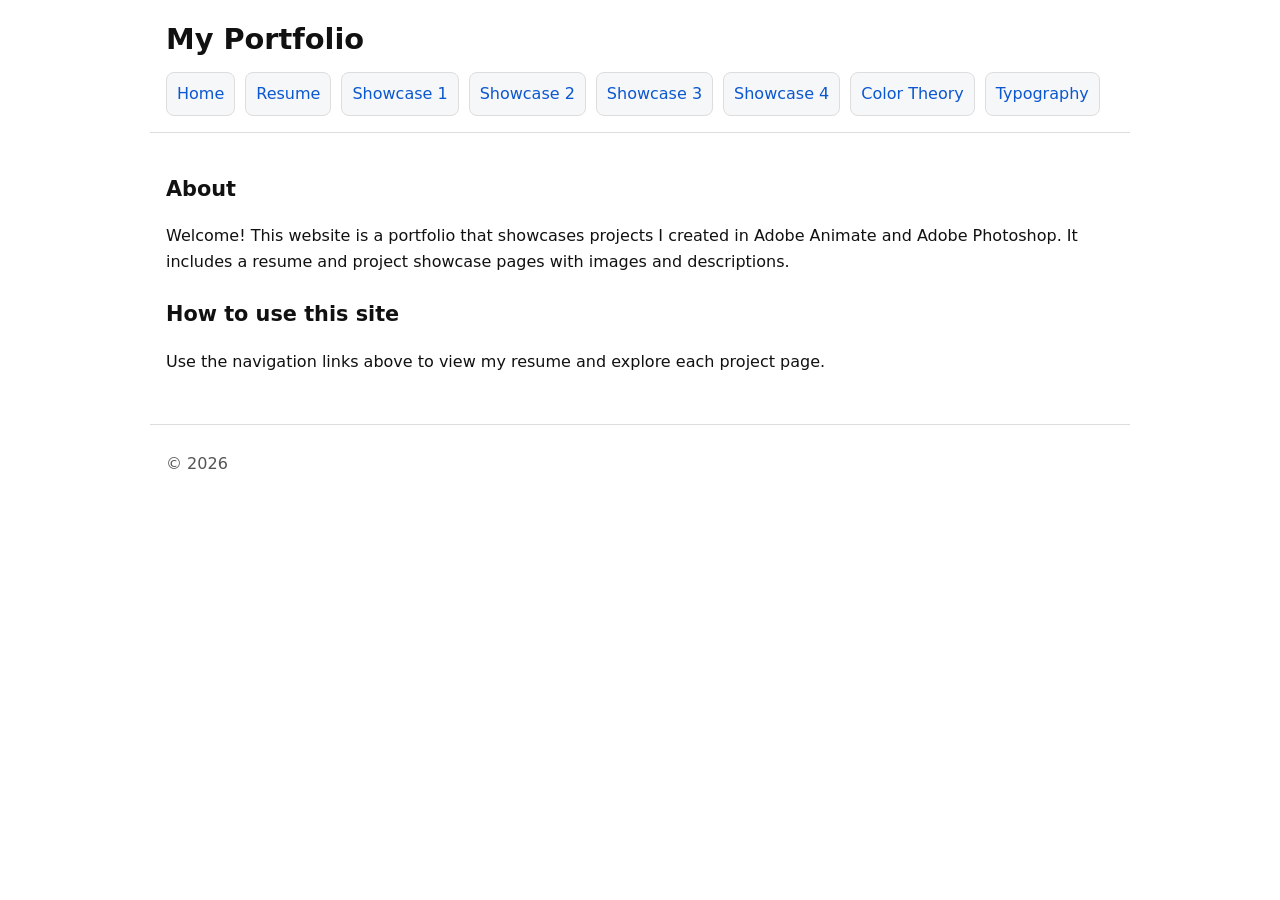
<file: index.html>
<!doctype html>
<html lang="en">
  <head>
    <meta charset="utf-8" />
    <meta name="viewport" content="width=device-width, initial-scale=1" />
    <title>Portfolio Home</title>
    <link rel="stylesheet" href="css/sitewide.css" />
  </head>
  <body>
    <header>
      <h1>My Portfolio</h1>

      <nav aria-label="Primary">
        <ul>
          <li><a href="index.html">Home</a></li>
          <li><a href="resume.html">Resume</a></li>
          <li><a href="showcase1.html">Showcase 1</a></li>
          <li><a href="showcase2.html">Showcase 2</a></li>
          <li><a href="showcase3.html">Showcase 3</a></li>
          <li><a href="showcase4.html">Showcase 4</a></li>
          <li><a href="color-theory.html">Color Theory</a></li>
          <li><a href="typography.html">Typography</a></li>
        </ul>
      </nav>
    </header>

    <main>
      <h2>About</h2>
      <p>
        Welcome! This website is a portfolio that showcases projects I created in Adobe
        Animate and Adobe Photoshop. It includes a resume and project showcase pages with
        images and descriptions.
      </p>

      <h2>How to use this site</h2>
      <p>
        Use the navigation links above to view my resume and explore each project page.
      </p>
    </main>

    <footer>
      <p>&copy; 2026</p>
    </footer>
  </body>
</html>
</file>
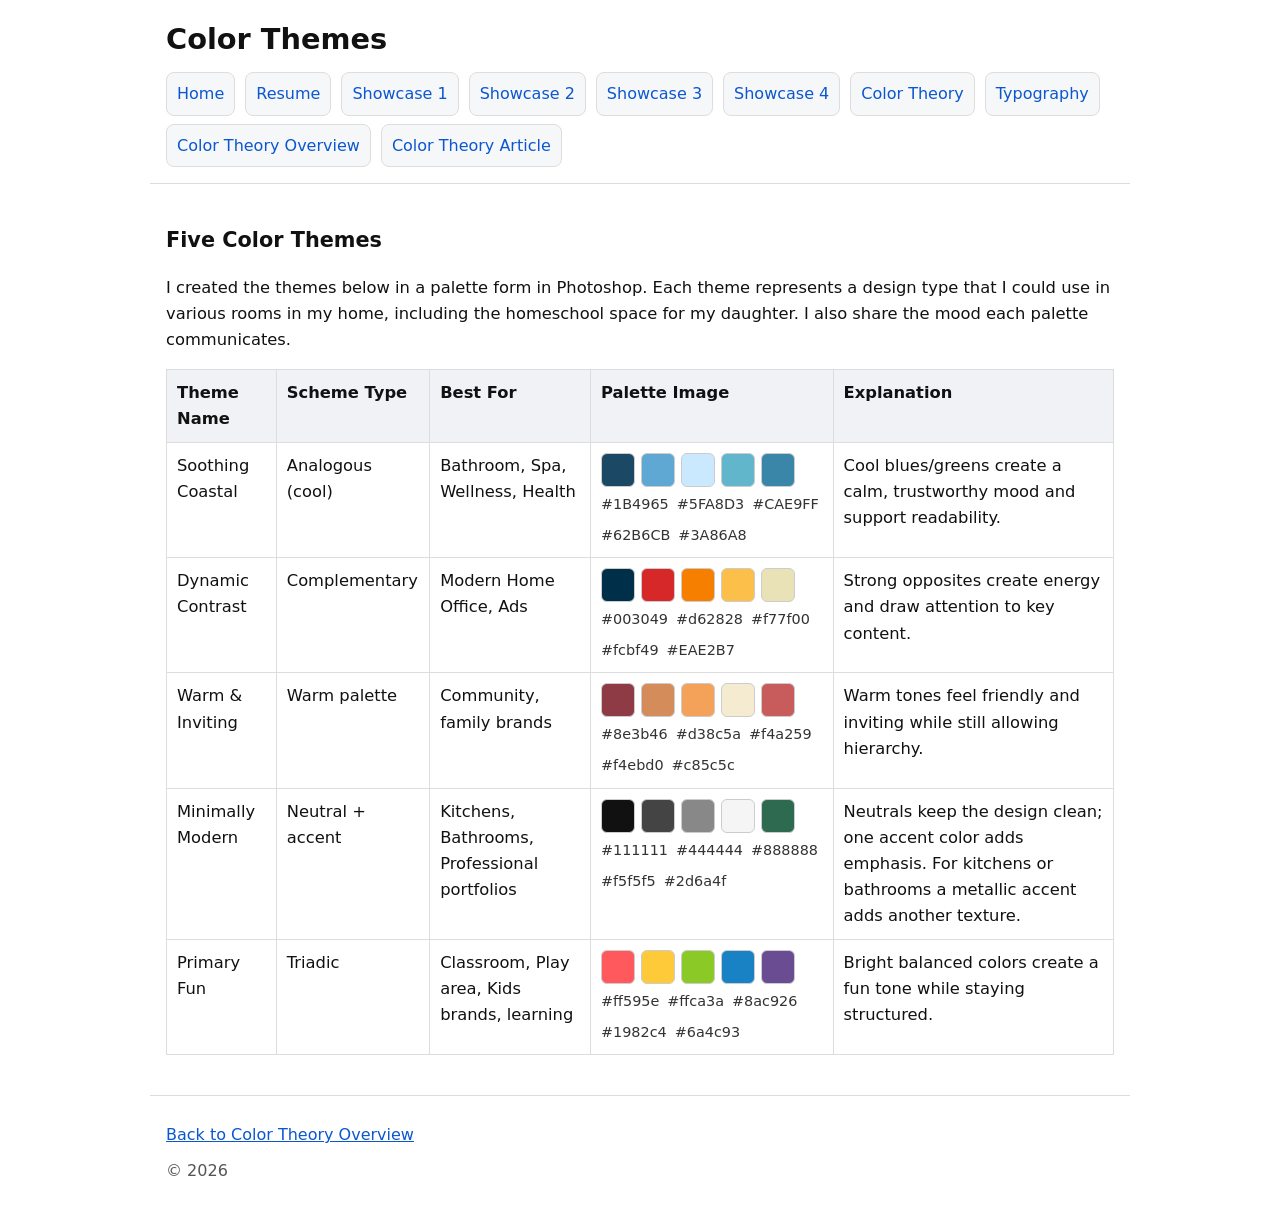
<file: color-themes.html>
<!doctype html>
<html lang="en">
  <head>
    <meta charset="utf-8" />
    <meta name="viewport" content="width=device-width, initial-scale=1" />
    <title>Color Themes</title>
    <link rel="stylesheet" href="css/sitewide.css" />
    <link rel="stylesheet" href="css/color-and-type.css" />
  </head>
  <body>
    <header>
      <h1>Color Themes</h1>

      <nav aria-label="Primary">
        <ul>
          <li><a href="index.html">Home</a></li>
          <li><a href="resume.html">Resume</a></li>
          <li><a href="showcase1.html">Showcase 1</a></li>
          <li><a href="showcase2.html">Showcase 2</a></li>
          <li><a href="showcase3.html">Showcase 3</a></li>
          <li><a href="showcase4.html">Showcase 4</a></li>
          <li><a href="color-theory.html">Color Theory</a></li>
          <li><a href="typography.html">Typography</a></li>
        </ul>
      </nav>

      <nav aria-label="Color Theory Sub Navigation">
        <ul>
          <li><a href="color-theory.html">Color Theory Overview</a></li>
          <li><a href="color-theory-article.html">Color Theory Article</a></li>
        </ul>
      </nav>
    </header>

    <main>
      <h2>Five Color Themes</h2>
      <p>
        I created the themes below in a palette form in Photoshop. Each theme represents a design type that I could use in various rooms 
        in my home, including the homeschool space for my daughter. I also share the mood each palette communicates.
      </p>

      <table>
        <thead>
          <tr>
            <th>Theme Name</th>
            <th>Scheme Type</th>
            <th>Best For</th>
            <th>Palette Image</th>
            <th>Explanation</th>
          </tr>
        </thead>
        <tbody>
          <tr>
            <td>Soothing Coastal</td>
            <td>Analogous (cool)</td>
            <td>Bathroom, Spa, Wellness, Health</td>
            <td>
         <div class="palette">
         <span class="swatch" style="background: #1B4965;"></span>
         <span class="swatch" style="background: #5FA8D3;"></span>
         <span class="swatch" style="background: #CAE9FF;"></span>
         <span class="swatch" style="background: #62B6CB;"></span>
         <span class="swatch" style="background: #3A86A8;"></span>
         </div>
         <div class="hex-row">
         <span>#1B4965</span>
         <span>#5FA8D3</span>
         <span>#CAE9FF</span>
         <span>#62B6CB</span>
         <span>#3A86A8</span>
         </div>
            </td>
         <td>Cool blues/greens create a calm, trustworthy mood and support readability.</td>
          </tr>
            <tr>
            <td>Dynamic Contrast</td>
            <td>Complementary</td>
            <td>Modern Home Office, Ads</td>
            <td>
         <div class="palette">
         <span class="swatch" style="background: #003049;"></span>
         <span class="swatch" style="background: #d62828;"></span>
         <span class="swatch" style="background: #f77f00;"></span>
         <span class="swatch" style="background: #fcbf49;"></span>
         <span class="swatch" style="background: #EAE2B7;"></span>
         </div>
         <div class="hex-row">
         <span>#003049</span>
         <span>#d62828</span>
         <span>#f77f00</span>
         <span>#fcbf49</span>
         <span>#EAE2B7</span>
         </div>
         </td>
            <td>Strong opposites create energy and draw attention to key content.</td>
          </tr>
              <tr>
  <td>Warm &amp; Inviting</td>
  <td>Warm palette</td>
  <td>Community, family brands</td>
  <td>
    <div class="palette">
      <span class="swatch" style="background: #8e3b46;"></span>
      <span class="swatch" style="background: #d38c5a;"></span>
      <span class="swatch" style="background: #f4a259;"></span>
      <span class="swatch" style="background: #f4ebd0;"></span>
      <span class="swatch" style="background: #c85c5c;"></span>
    </div>
    <div class="hex-row">
      <span>#8e3b46</span>
      <span>#d38c5a</span>
      <span>#f4a259</span>
      <span>#f4ebd0</span>
      <span>#c85c5c</span>
    </div>
  </td>
  <td>Warm tones feel friendly and inviting while still allowing hierarchy.</td>
</tr>
              <tr>
            <td>Minimally Modern</td>
            <td>Neutral + accent</td>
            <td>Kitchens, Bathrooms, Professional portfolios</td>
            <td>
         <div class="palette">
         <span class="swatch" style="background: #111111;"></span>
         <span class="swatch" style="background: #444444;"></span>
         <span class="swatch" style="background: #888888;"></span>
         <span class="swatch" style="background: #f5f5f5;"></span>
         <span class="swatch" style="background: #2d6a4f;"></span>
         </div>
         <div class="hex-row">
         <span>#111111</span>
         <span>#444444</span>
         <span>#888888</span>
         <span>#f5f5f5</span>
         <span>#2d6a4f</span>
         </div>
         </td> 
            <td>Neutrals keep the design clean; one accent color adds emphasis. For kitchens or bathrooms a metallic accent adds another texture.</td>
          </tr>
                <tr>
            <td>Primary Fun</td>
            <td>Triadic</td>
            <td>Classroom, Play area, Kids brands, learning</td>
            <td>
  <div class="palette">
    <span class="swatch" style="background: #ff595e;"></span>
    <span class="swatch" style="background: #ffca3a;"></span>
    <span class="swatch" style="background: #8ac926;"></span>
    <span class="swatch" style="background: #1982c4;"></span>
    <span class="swatch" style="background: #6a4c93;"></span>
  </div>
  <div class="hex-row">
    <span>#ff595e</span>
    <span>#ffca3a</span>
    <span>#8ac926</span>
    <span>#1982c4</span>
    <span>#6a4c93</span>
  </div>
</td>
            <td>Bright balanced colors create a fun tone while staying structured.</td>
          </tr>
        </tbody>
      </table>
    </main>

    <footer>
      <p><a href="color-theory.html">Back to Color Theory Overview</a></p>
      <p>&copy; 2026</p>
    </footer>
  </body>
</html>
</file>
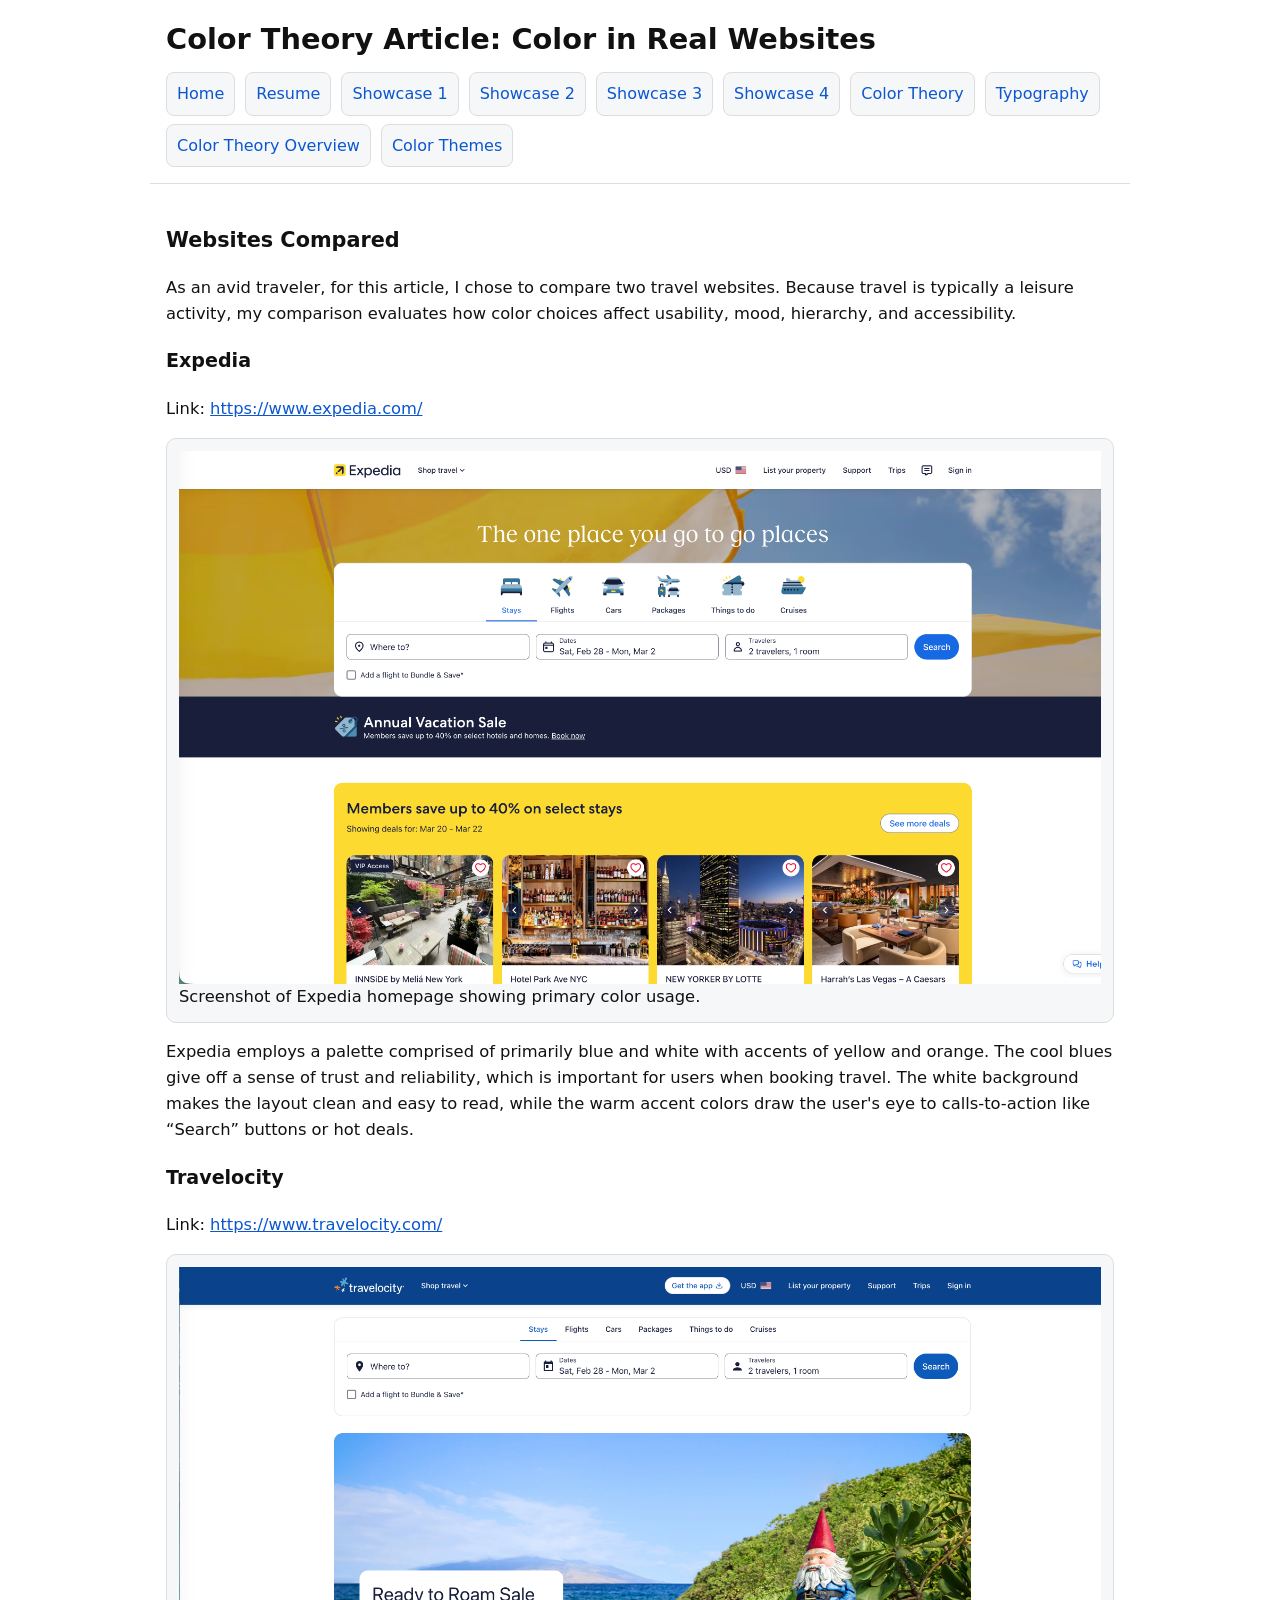
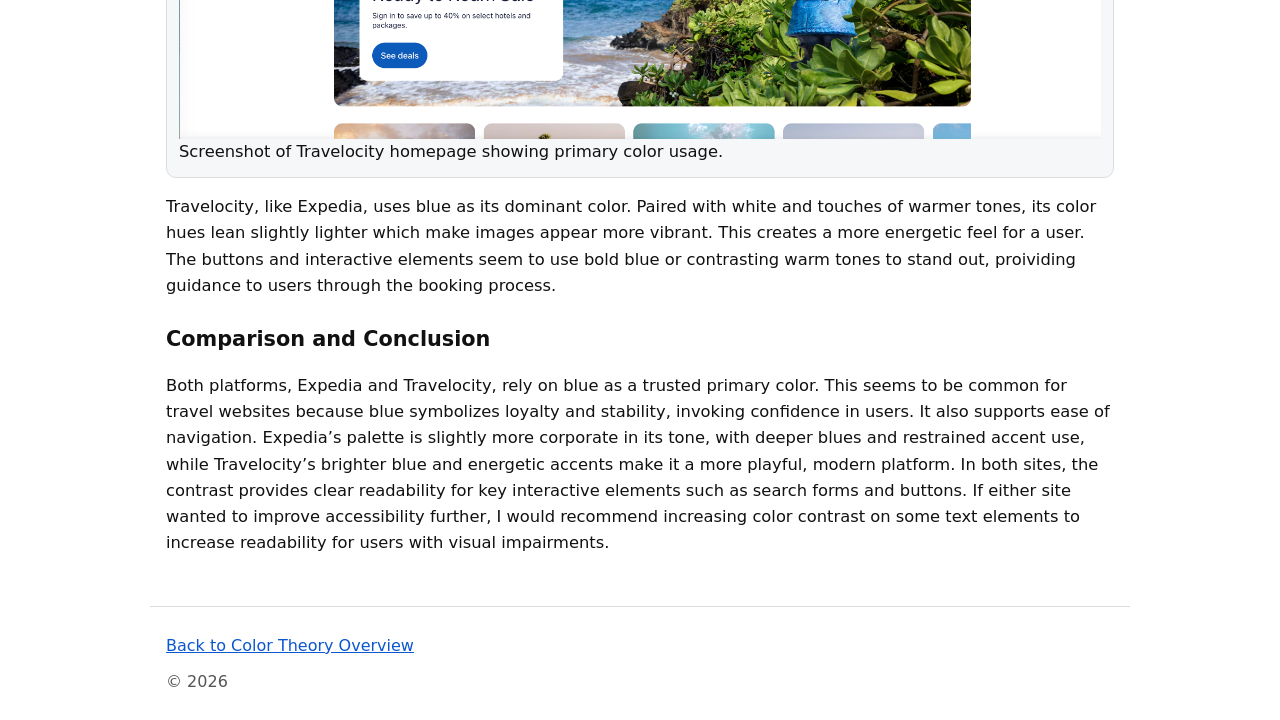
<file: color-theory-article.html>
<!doctype html>
<html lang="en">
  <head>
    <meta charset="utf-8" />
    <meta name="viewport" content="width=device-width, initial-scale=1" />
    <title>Color Theory Article</title>
    <link rel="stylesheet" href="css/sitewide.css" />
    <link rel="stylesheet" href="css/color-and-type.css" />
  </head>
  <body>
    <header>
      <h1>Color Theory Article: Color in Real Websites</h1>

      <nav aria-label="Primary">
        <ul>
          <li><a href="index.html">Home</a></li>
          <li><a href="resume.html">Resume</a></li>
          <li><a href="showcase1.html">Showcase 1</a></li>
          <li><a href="showcase2.html">Showcase 2</a></li>
          <li><a href="showcase3.html">Showcase 3</a></li>
          <li><a href="showcase4.html">Showcase 4</a></li>
          <li><a href="color-theory.html">Color Theory</a></li>
          <li><a href="typography.html">Typography</a></li>
        </ul>
      </nav>

      <nav aria-label="Color Theory Sub Navigation">
        <ul>
          <li><a href="color-theory.html">Color Theory Overview</a></li>
          <li><a href="color-themes.html">Color Themes</a></li>
        </ul>
      </nav>
    </header>

    <main>
      <h2>Websites Compared</h2>
      <p>
        As an avid traveler, for this article, I chose to compare two travel websites. Because travel is typically a leisure activity, my comparison evaluates how color choices affect usability,
        mood, hierarchy, and accessibility.
      </p>

      <h3>Expedia</h3>
<p>
  Link: <a href="https://www.expedia.com/">https://www.expedia.com/</a>
</p>
<figure>
  <img src="images/color/expedia.png" alt="Screenshot of Expedia homepage color design" />
  <figcaption>Screenshot of Expedia homepage showing primary color usage.</figcaption>
</figure>
<p>
  Expedia employs a palette comprised of primarily blue and white with accents of yellow and orange.
  The cool blues give off a sense of trust and reliability, which
  is important for users when booking travel. The white background makes the layout
  clean and easy to read, while the warm accent colors draw the user's eye to calls-to-action
  like “Search” buttons or hot deals.
</p>

<h3>Travelocity</h3>
<p>
  Link: <a href="https://www.travelocity.com/">https://www.travelocity.com/</a>
</p>
<figure>
  <img src="images/color/travelocity.png" alt="Screenshot of Travelocity homepage color design" />
  <figcaption>Screenshot of Travelocity homepage showing primary color usage.</figcaption>
</figure>
<p>
  Travelocity, like Expedia, uses blue as its dominant color. Paired with white and touches of
  warmer tones, its color hues lean slightly lighter which make images appear more vibrant.
  This creates a more energetic feel for a user. The buttons and interactive elements seem to use bold
  blue or contrasting warm tones to stand out, proividing guidance to users through the
  booking process.
</p>

<h2>Comparison and Conclusion</h2>
<p>
  Both platforms, Expedia and Travelocity, rely on blue as a trusted primary color.
  This seems to be common for travel websites because blue symbolizes loyalty and stability,
  invoking confidence in users. It also supports ease of navigation. Expedia’s palette is slightly
  more corporate in its tone, with deeper blues and restrained accent use, while
  Travelocity’s brighter blue and energetic accents make it a more playful, modern
  platform. In both sites, the contrast provides clear readability
  for key interactive elements such as search forms and buttons.
  If either site wanted to improve accessibility further, I would recommend increasing color contrast
  on some text elements to increase readability for users with visual impairments.
</p>
    </main>

    <footer>
      <p><a href="color-theory.html">Back to Color Theory Overview</a></p>
      <p>&copy; 2026</p>
    </footer>
  </body>
</html>
</file>
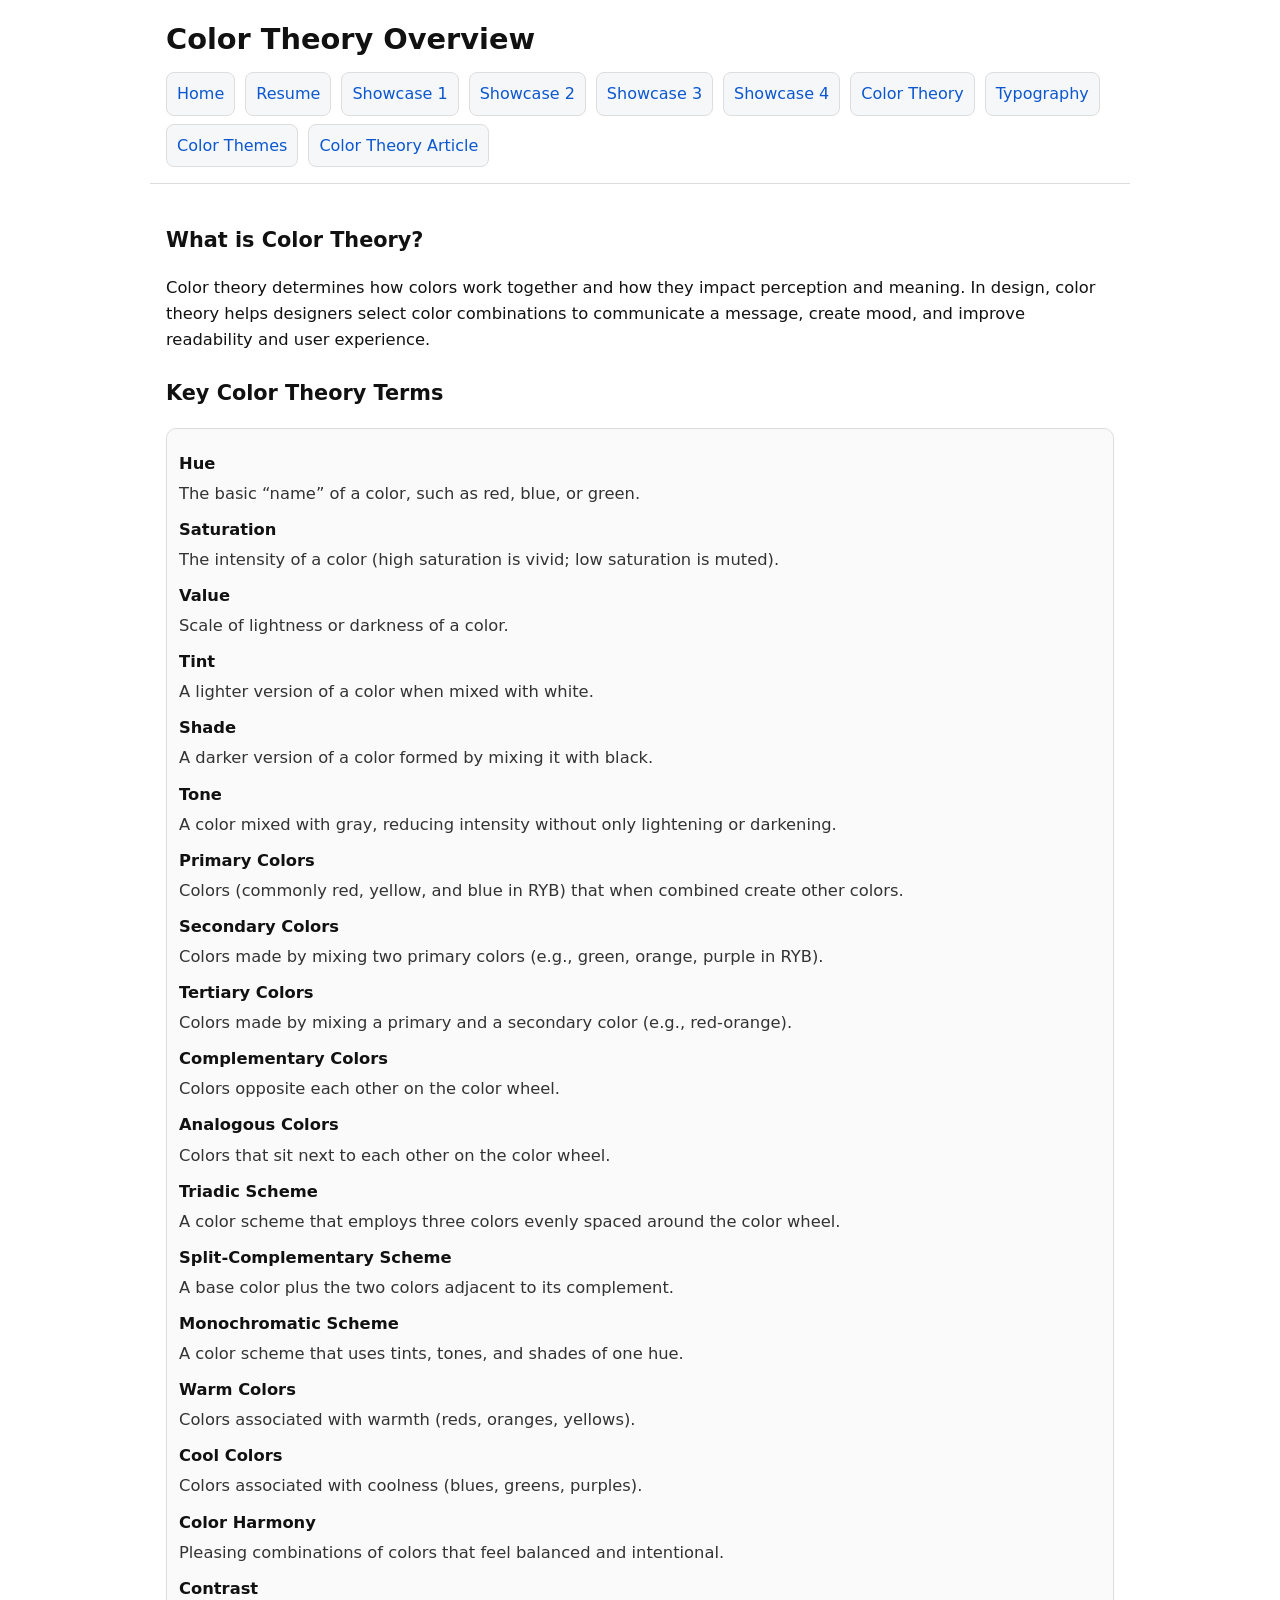
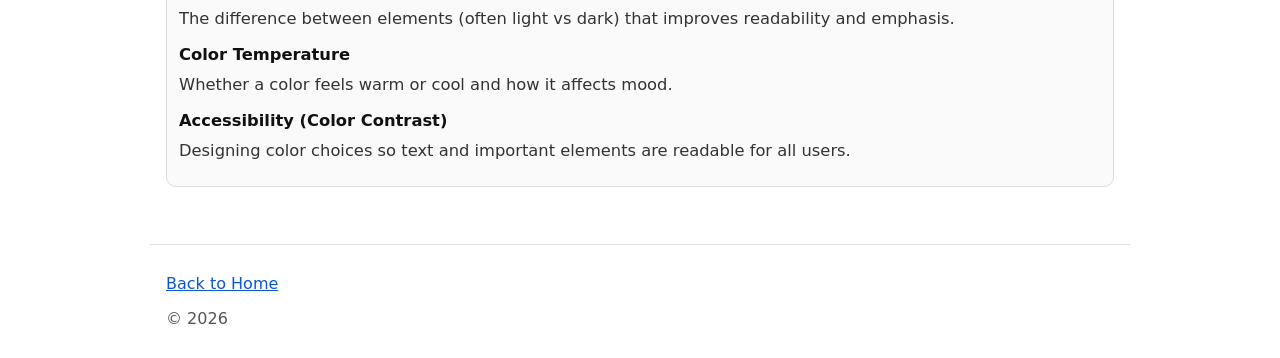
<file: color-theory.html>
<!doctype html>
<html lang="en">
  <head>
    <meta charset="utf-8" />
    <meta name="viewport" content="width=device-width, initial-scale=1" />
    <title>Color Theory Overview</title>
    <link rel="stylesheet" href="css/sitewide.css" />
    <link rel="stylesheet" href="css/color-and-type.css" />
  </head>
  <body>
    <header>
      <h1>Color Theory Overview</h1>

      <nav aria-label="Primary">
        <ul>
          <li><a href="index.html">Home</a></li>
          <li><a href="resume.html">Resume</a></li>
          <li><a href="showcase1.html">Showcase 1</a></li>
          <li><a href="showcase2.html">Showcase 2</a></li>
          <li><a href="showcase3.html">Showcase 3</a></li>
          <li><a href="showcase4.html">Showcase 4</a></li>
          <li><a href="color-theory.html">Color Theory</a></li>
          <li><a href="typography.html">Typography</a></li>
        </ul>
      </nav>

      <nav aria-label="Color Theory Sub Navigation">
        <ul>
          <li><a href="color-themes.html">Color Themes</a></li>
          <li><a href="color-theory-article.html">Color Theory Article</a></li>
        </ul>
      </nav>
    </header>

    <main>
      <h2>What is Color Theory?</h2>
      <p>
        Color theory determines how colors work together and how they impact perception and meaning.
        In design, color theory helps designers select color combinations to communicate a message,
        create mood, and improve readability and user experience.
      </p>

      <h2>Key Color Theory Terms</h2>
      <dl>
        <dt>Hue</dt>
        <dd>The basic “name” of a color, such as red, blue, or green.</dd>

        <dt>Saturation</dt>
        <dd>The intensity of a color (high saturation is vivid; low saturation is muted).</dd>

        <dt>Value</dt>
        <dd>Scale of lightness or darkness of a color.</dd>

        <dt>Tint</dt>
        <dd>A lighter version of a color when mixed with white.</dd>

        <dt>Shade</dt>
        <dd>A darker version of a color formed by mixing it with black.</dd>

        <dt>Tone</dt>
        <dd>A color mixed with gray, reducing intensity without only lightening or darkening.</dd>

        <dt>Primary Colors</dt>
        <dd>Colors (commonly red, yellow, and blue in RYB) that when combined create other colors.</dd>

        <dt>Secondary Colors</dt>
        <dd>Colors made by mixing two primary colors (e.g., green, orange, purple in RYB).</dd>

        <dt>Tertiary Colors</dt>
        <dd>Colors made by mixing a primary and a secondary color (e.g., red-orange).</dd>

        <dt>Complementary Colors</dt>
        <dd>Colors opposite each other on the color wheel.</dd>

        <dt>Analogous Colors</dt>
        <dd>Colors that sit next to each other on the color wheel.</dd>

        <dt>Triadic Scheme</dt>
        <dd>A color scheme that employs three colors evenly spaced around the color wheel.</dd>

        <dt>Split-Complementary Scheme</dt>
        <dd>A base color plus the two colors adjacent to its complement.</dd>

        <dt>Monochromatic Scheme</dt>
        <dd>A color scheme that uses tints, tones, and shades of one hue.</dd>

        <dt>Warm Colors</dt>
        <dd>Colors associated with warmth (reds, oranges, yellows).</dd>

        <dt>Cool Colors</dt>
        <dd>Colors associated with coolness (blues, greens, purples).</dd>

        <dt>Color Harmony</dt>
        <dd>Pleasing combinations of colors that feel balanced and intentional.</dd>

        <dt>Contrast</dt>
        <dd>The difference between elements (often light vs dark) that improves readability and emphasis.</dd>

        <dt>Color Temperature</dt>
        <dd>Whether a color feels warm or cool and how it affects mood.</dd>

        <dt>Accessibility (Color Contrast)</dt>
        <dd>Designing color choices so text and important elements are readable for all users.</dd>
      </dl>
    </main>

    <footer>
      <p><a href="index.html">Back to Home</a></p>
      <p>&copy; 2026</p>
    </footer>
  </body>
</html>
</file>
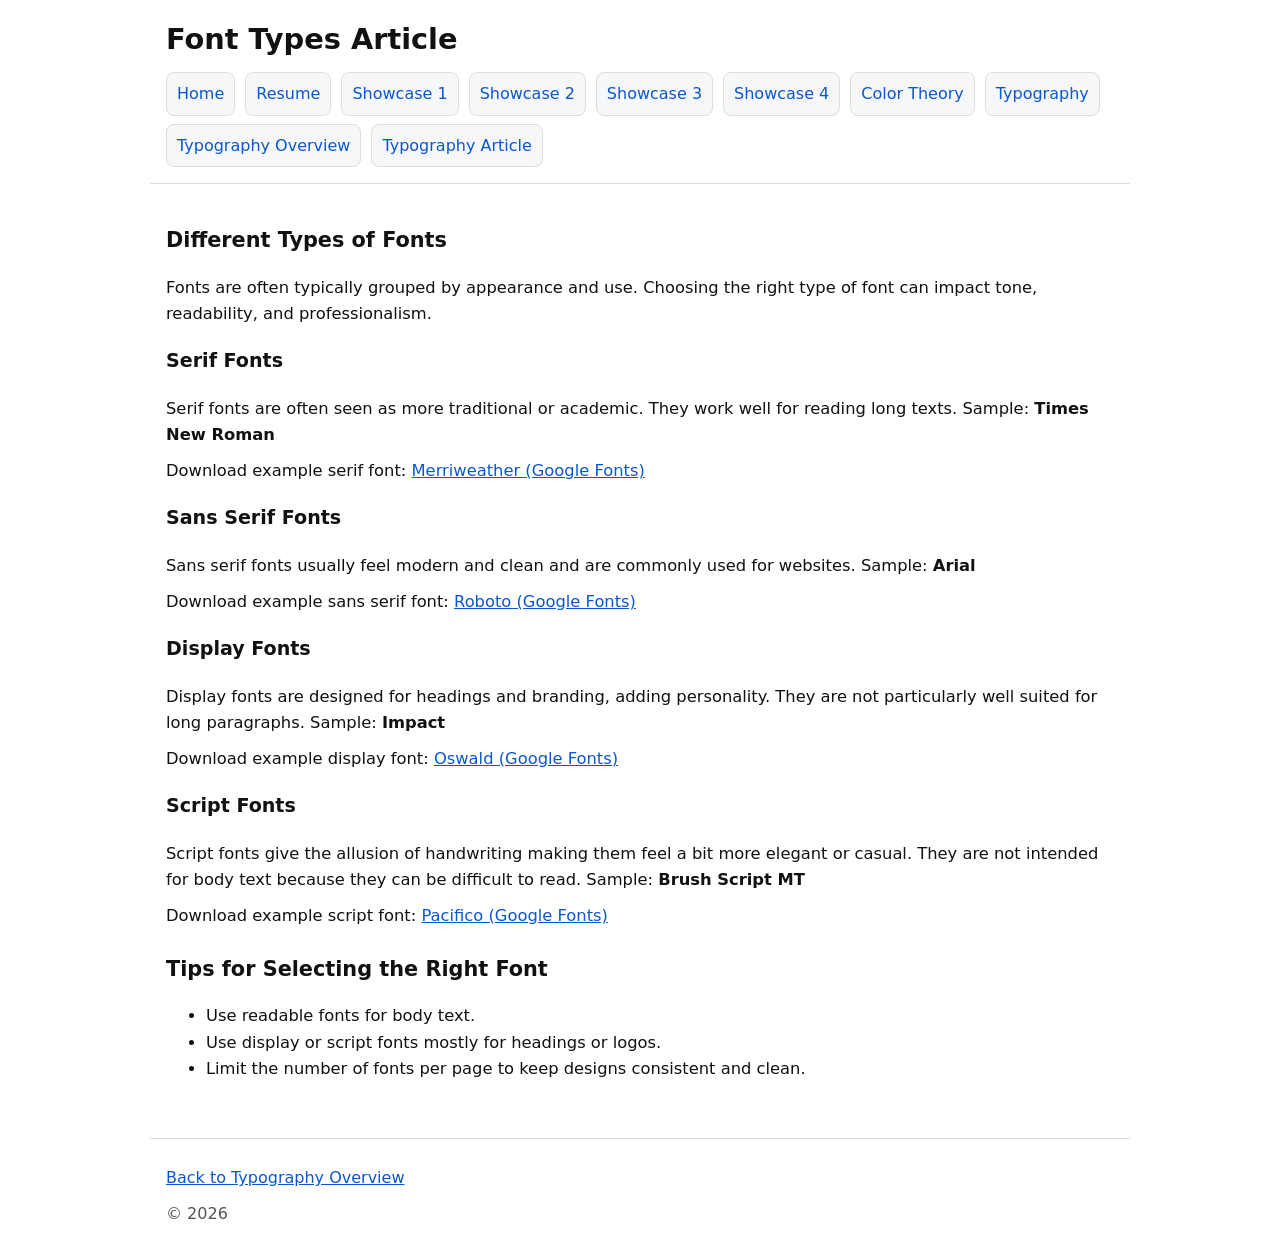
<file: font-types.html>
<!doctype html>
<html lang="en">
  <head>
    <meta charset="utf-8" />
    <meta name="viewport" content="width=device-width, initial-scale=1" />
    <title>Font Types Article</title>
    <link rel="stylesheet" href="css/sitewide.css" />
    <link rel="stylesheet" href="css/color-and-type.css" />
  </head>
  <body>
    <header>
      <h1>Font Types Article</h1>

      <nav aria-label="Primary">
        <ul>
          <li><a href="index.html">Home</a></li>
          <li><a href="resume.html">Resume</a></li>
          <li><a href="showcase1.html">Showcase 1</a></li>
          <li><a href="showcase2.html">Showcase 2</a></li>
          <li><a href="showcase3.html">Showcase 3</a></li>
          <li><a href="showcase4.html">Showcase 4</a></li>
          <li><a href="color-theory.html">Color Theory</a></li>
          <li><a href="typography.html">Typography</a></li>
        </ul>
      </nav>

      <nav aria-label="Typography Sub Navigation">
        <ul>
          <li><a href="typography.html">Typography Overview</a></li>
          <li><a href="typography-article.html">Typography Article</a></li>
        </ul>
      </nav>
    </header>

    <main>
      <h2>Different Types of Fonts</h2>
      <p>
        Fonts are often typically grouped by appearance and use. Choosing the right
        type of font can impact tone, readability, and professionalism.
      </p>

      <h3>Serif Fonts</h3>
      <p>
        Serif fonts are often seen as more traditional or academic. They work well for reading long texts.
        Sample: <strong>Times New Roman</strong>
      </p>
      <p>
        Download example serif font: <a href="https://fonts.google.com/specimen/Merriweather">Merriweather (Google Fonts)</a>
      </p>

      <h3>Sans Serif Fonts</h3>
      <p>
        Sans serif fonts usually feel modern and clean and are commonly used for websites.
        Sample: <strong>Arial</strong>
      </p>
      <p>
        Download example sans serif font: <a href="https://fonts.google.com/specimen/Roboto">Roboto (Google Fonts)</a>
      </p>

      <h3>Display Fonts</h3>
      <p>
        Display fonts are designed for headings and branding, adding personality. They are not particularly well suited for long paragraphs. 
        Sample: <strong>Impact</strong>
      </p>
      <p>
        Download example display font: <a href="https://fonts.google.com/specimen/Oswald">Oswald (Google Fonts)</a>
      </p>

      <h3>Script Fonts</h3>
      <p>
        Script fonts give the allusion of handwriting making them feel a bit more elegant or casual. They are not intended for body text because they can be difficult to read.
        Sample: <strong>Brush Script MT</strong>
      </p>
      <p>
        Download example script font: <a href="https://fonts.google.com/specimen/Pacifico">Pacifico (Google Fonts)</a>
      </p>

      <h2>Tips for Selecting the Right Font</h2>
      <ul>
        <li>Use readable fonts for body text.</li>
        <li>Use display or script fonts mostly for headings or logos.</li>
        <li>Limit the number of fonts per page to keep designs consistent and clean.</li>
      </ul>
    </main>

    <footer>
      <p><a href="typography.html">Back to Typography Overview</a></p>
      <p>&copy; 2026</p>
    </footer>
  </body>
</html>
</file>
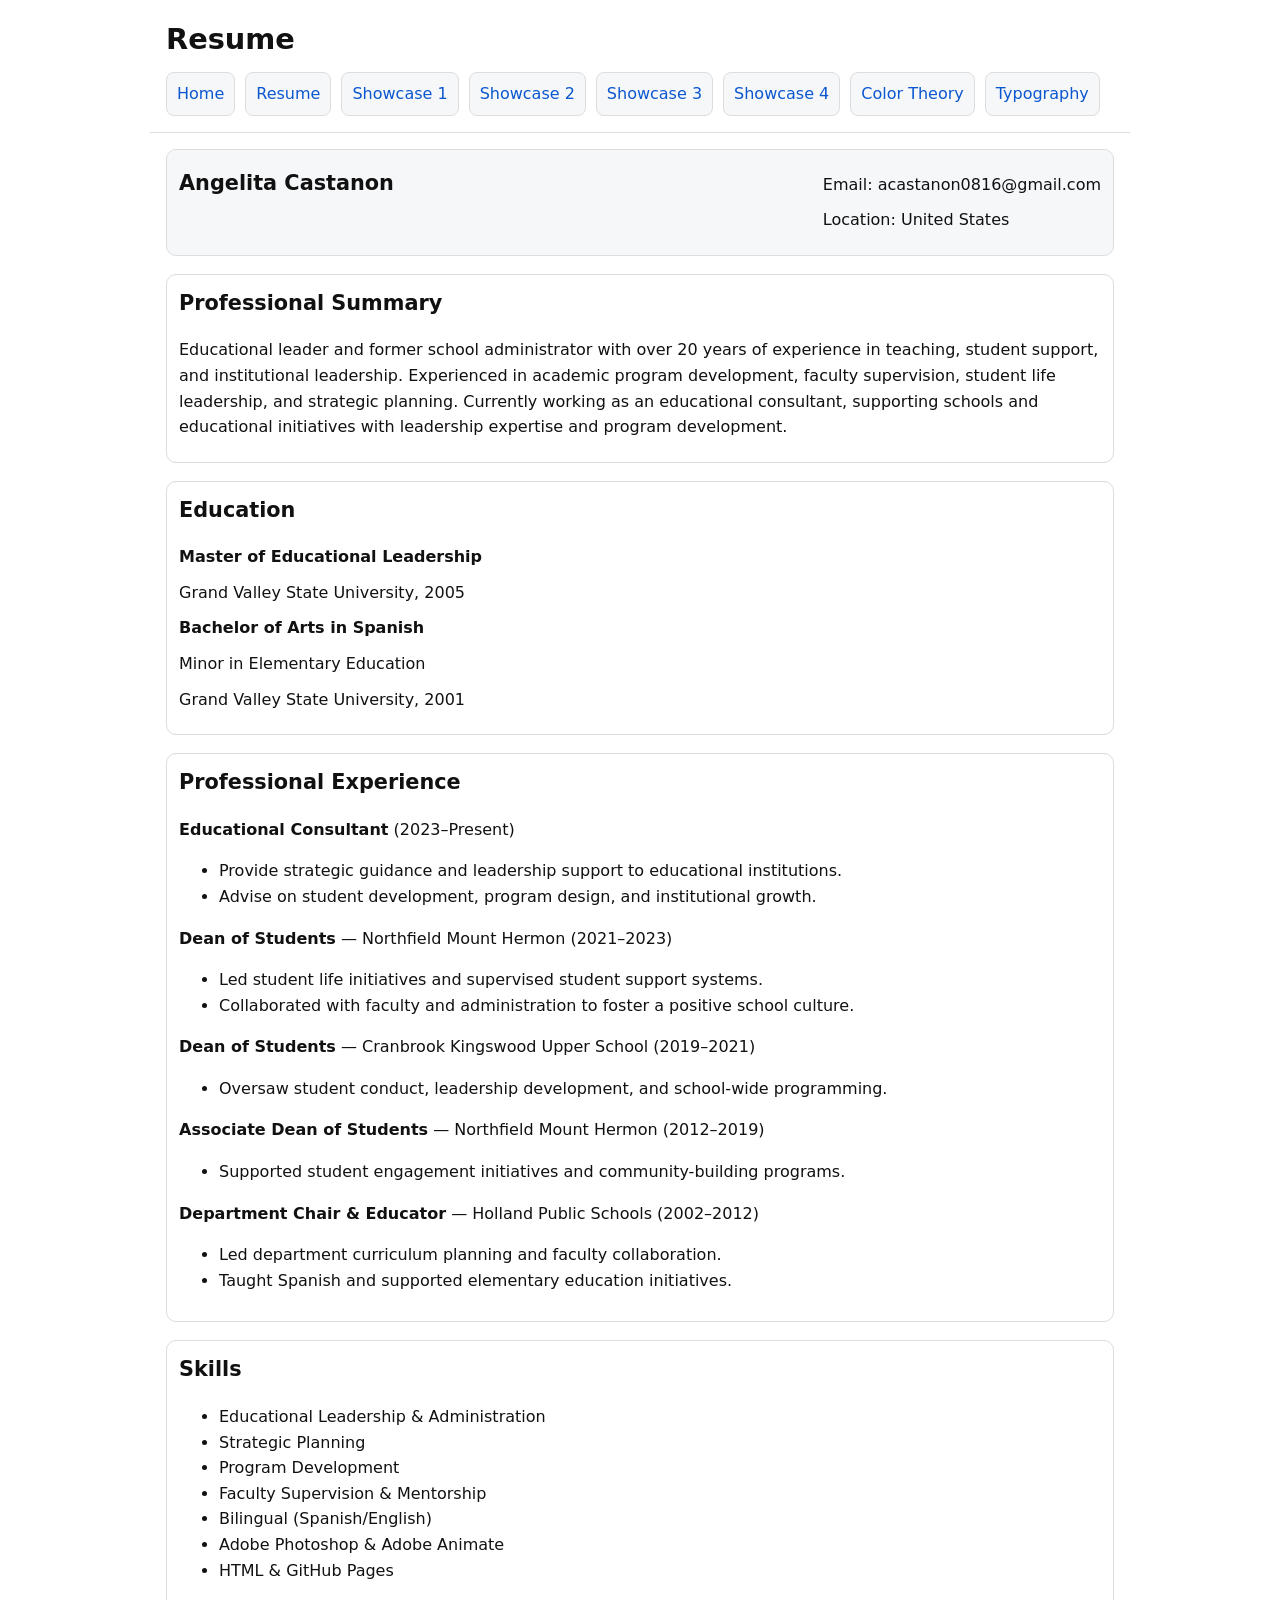
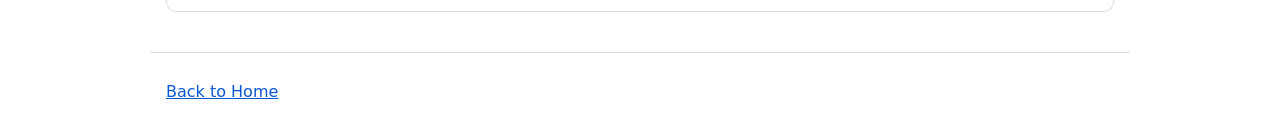
<file: resume.html>
<!doctype html>
<html lang="en">
  <head>
    <meta charset="utf-8" />
    <meta name="viewport" content="width=device-width, initial-scale=1" />
    <title>Resume</title>
    <link rel="stylesheet" href="css/sitewide.css" />
    <link rel="stylesheet" href="css/resume.css" />
  </head>
  <body>
    <header>
      <h1>Resume</h1>

      <nav aria-label="Primary">
        <ul>
          <li><a href="index.html">Home</a></li>
          <li><a href="resume.html">Resume</a></li>
          <li><a href="showcase1.html">Showcase 1</a></li>
          <li><a href="showcase2.html">Showcase 2</a></li>
          <li><a href="showcase3.html">Showcase 3</a></li>
          <li><a href="showcase4.html">Showcase 4</a></li>
          <li><a href="color-theory.html">Color Theory</a></li>
          <li><a href="typography.html">Typography</a></li>
        </ul>
      </nav>
    </header>

    <main>
      <section class="resume-header">
        <h2>Angelita Castanon</h2>
        <div>
          <p>Email: acastanon0816@gmail.com</p>
          <p>Location: United States</p>
        </div>
      </section>

      <section class="resume-section">
        <h2>Professional Summary</h2>
        <p>
          Educational leader and former school administrator with over 20 years of
          experience in teaching, student support, and institutional leadership.
          Experienced in academic program development, faculty supervision,
          student life leadership, and strategic planning. Currently working as
          an educational consultant, supporting schools and educational
          initiatives with leadership expertise and program development.
        </p>
      </section>

      <section class="resume-section">
        <h2>Education</h2>
        <p><strong>Master of Educational Leadership</strong></p>
        <p>Grand Valley State University, 2005</p>

        <p><strong>Bachelor of Arts in Spanish</strong></p>
        <p>Minor in Elementary Education</p>
        <p>Grand Valley State University, 2001</p>
      </section>

      <section class="resume-section">
        <h2>Professional Experience</h2>

        <p><strong>Educational Consultant</strong> (2023–Present)</p>
        <ul>
          <li>Provide strategic guidance and leadership support to educational institutions.</li>
          <li>Advise on student development, program design, and institutional growth.</li>
        </ul>

        <p><strong>Dean of Students</strong> — Northfield Mount Hermon (2021–2023)</p>
        <ul>
          <li>Led student life initiatives and supervised student support systems.</li>
          <li>Collaborated with faculty and administration to foster a positive school culture.</li>
        </ul>

        <p><strong>Dean of Students</strong> — Cranbrook Kingswood Upper School (2019–2021)</p>
        <ul>
          <li>Oversaw student conduct, leadership development, and school-wide programming.</li>
        </ul>

        <p><strong>Associate Dean of Students</strong> — Northfield Mount Hermon (2012–2019)</p>
        <ul>
          <li>Supported student engagement initiatives and community-building programs.</li>
        </ul>

        <p><strong>Department Chair &amp; Educator</strong> — Holland Public Schools (2002–2012)</p>
        <ul>
          <li>Led department curriculum planning and faculty collaboration.</li>
          <li>Taught Spanish and supported elementary education initiatives.</li>
        </ul>
      </section>

      <section class="resume-section">
        <h2>Skills</h2>
        <ul>
          <li>Educational Leadership &amp; Administration</li>
          <li>Strategic Planning</li>
          <li>Program Development</li>
          <li>Faculty Supervision &amp; Mentorship</li>
          <li>Bilingual (Spanish/English)</li>
          <li>Adobe Photoshop &amp; Adobe Animate</li>
          <li>HTML &amp; GitHub Pages</li>
        </ul>
      </section>
    </main>

    <footer>
      <p><a href="index.html">Back to Home</a></p>
    </footer>
  </body>
</html>
</file>
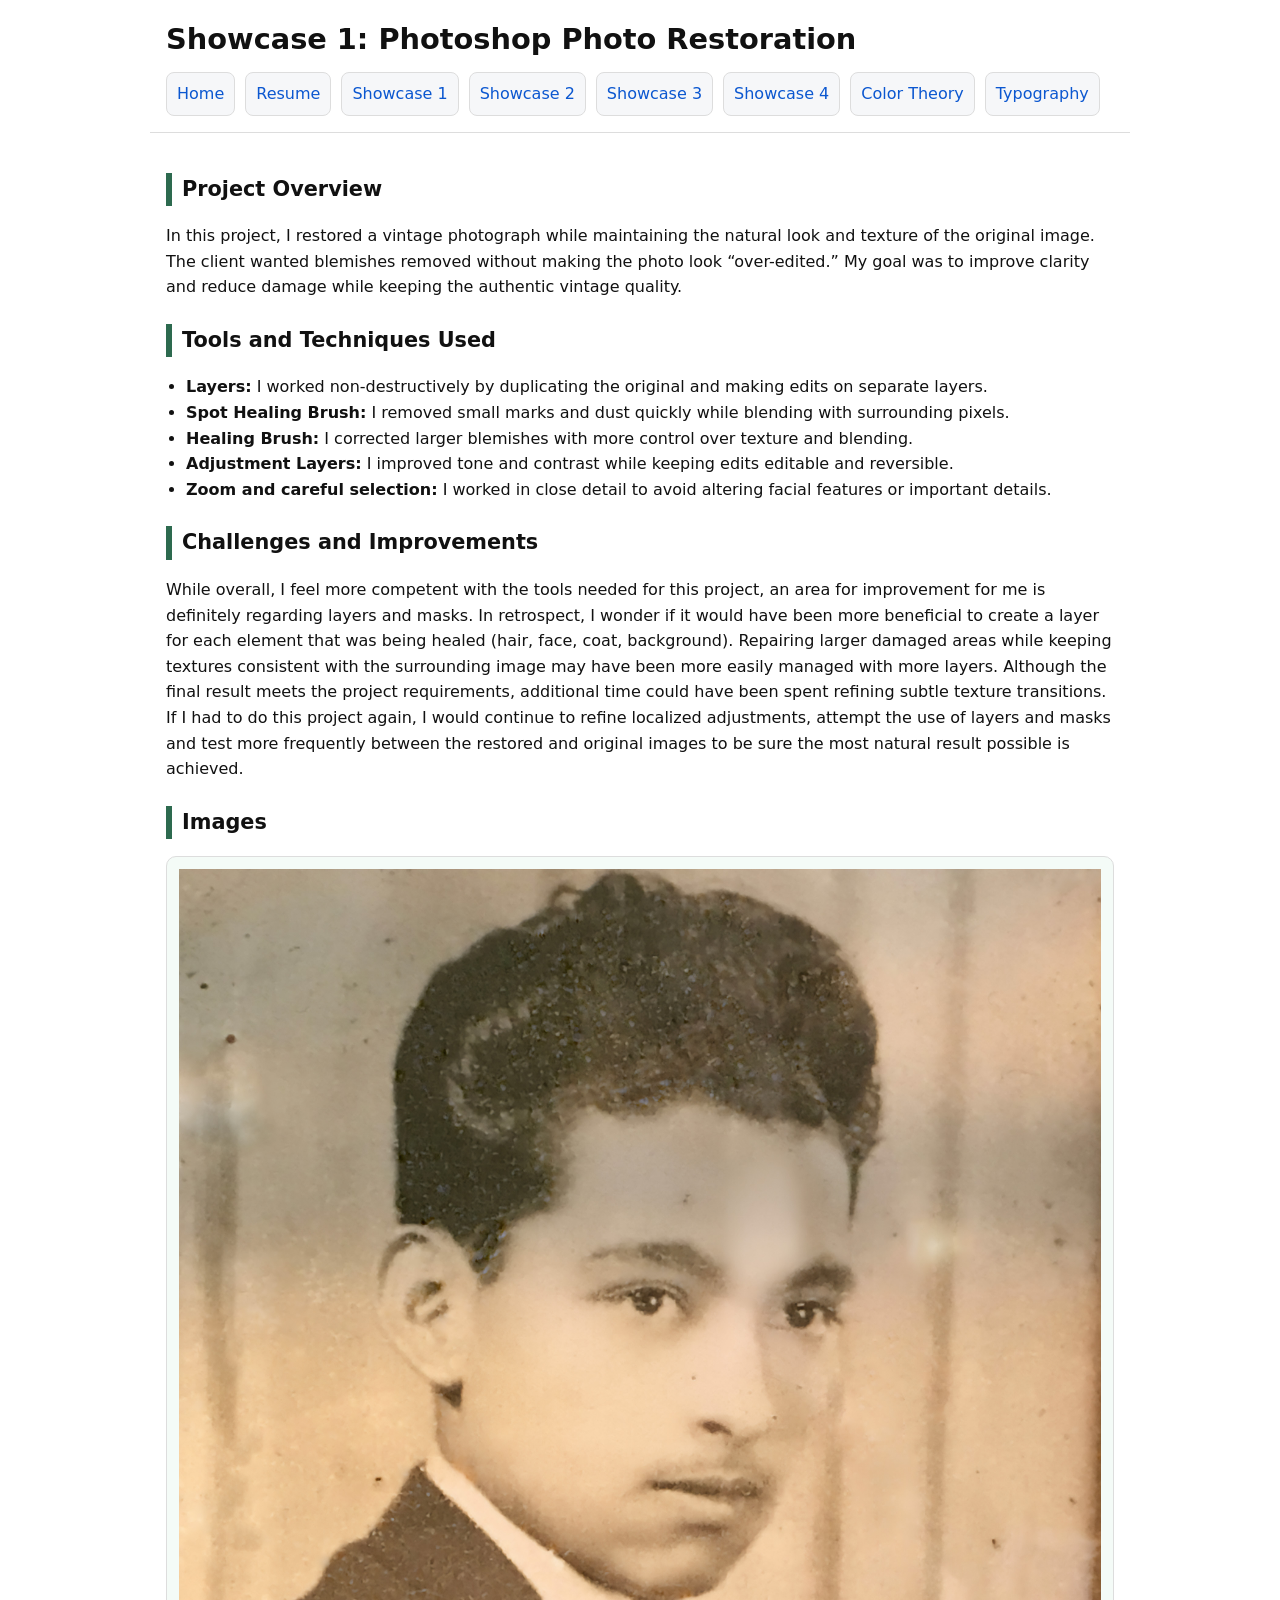
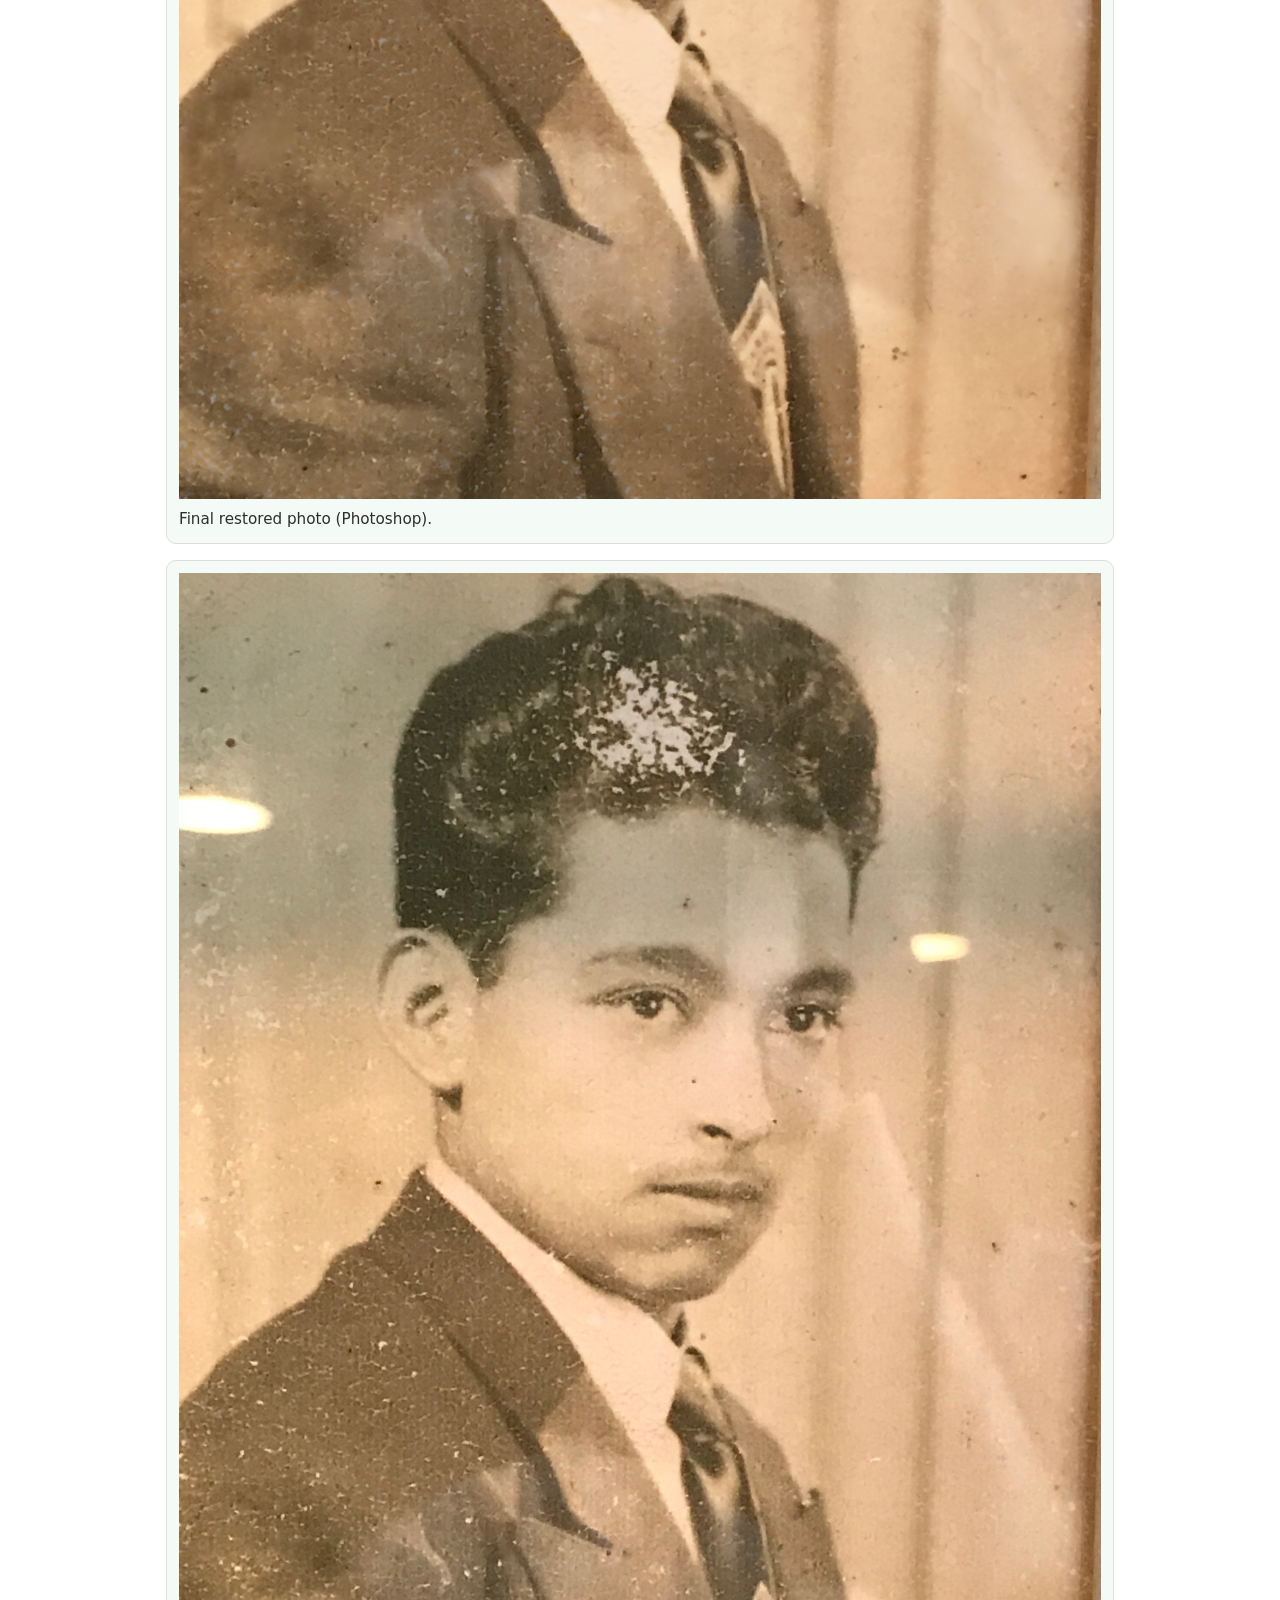
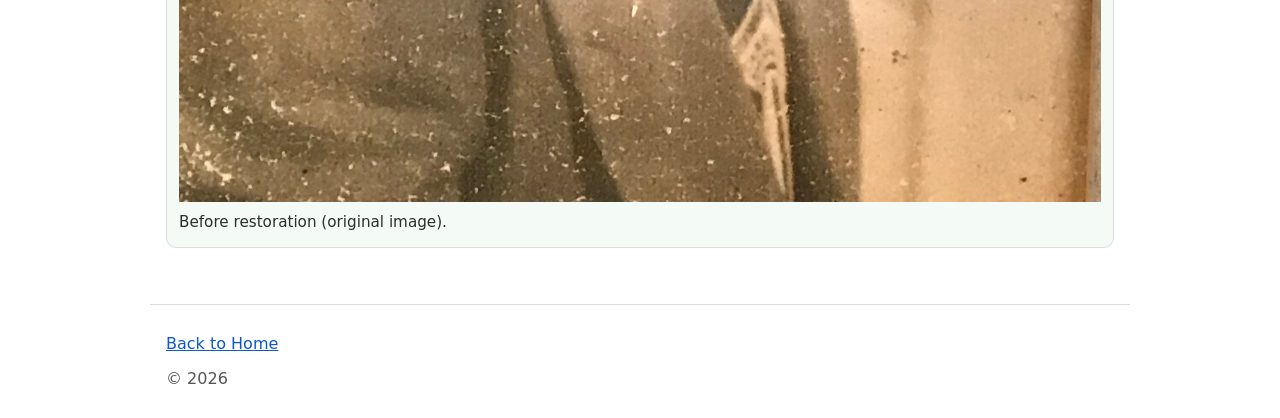
<file: showcase1.html>
<!doctype html>
<html lang="en">
  <head>
    <meta charset="utf-8" />
    <meta name="viewport" content="width=device-width, initial-scale=1" />
    <title>Showcase 1 - Photoshop Photo Restoration</title>
    <link rel="stylesheet" href="css/sitewide.css" />
    <link rel="stylesheet" href="css/showcase.css" />
  </head>
  <body>
    <header>
      <h1>Showcase 1: Photoshop Photo Restoration</h1>

      <nav aria-label="Primary">
        <ul>
          <li><a href="index.html">Home</a></li>
          <li><a href="resume.html">Resume</a></li>
          <li><a href="showcase1.html">Showcase 1</a></li>
          <li><a href="showcase2.html">Showcase 2</a></li>
          <li><a href="showcase3.html">Showcase 3</a></li>
          <li><a href="showcase4.html">Showcase 4</a></li>
          <li><a href="color-theory.html">Color Theory</a></li>
          <li><a href="typography.html">Typography</a></li>
        </ul>
      </nav>
    </header>

    <main>
      <section>
        <h2>Project Overview</h2>
        <p>
          In this project, I restored a vintage photograph while maintaining the natural
          look and texture of the original image. The client wanted blemishes removed
          without making the photo look “over-edited.” My goal was to improve clarity
          and reduce damage while keeping the authentic vintage quality.
        </p>
      </section>

      <section>
        <h2>Tools and Techniques Used</h2>
        <ul>
          <li><strong>Layers:</strong> I worked non-destructively by duplicating the original and making edits on separate layers.</li>
          <li><strong>Spot Healing Brush:</strong> I removed small marks and dust quickly while blending with surrounding pixels.</li>
          <li><strong>Healing Brush:</strong> I corrected larger blemishes with more control over texture and blending.</li>
          <li><strong>Adjustment Layers:</strong> I improved tone and contrast while keeping edits editable and reversible.</li>
          <li><strong>Zoom and careful selection:</strong> I worked in close detail to avoid altering facial features or important details.</li>
        </ul>
      </section>

      <section>
        <h2>Challenges and Improvements</h2>
        <p>While overall, I feel more competent with the tools needed for this project, an area for
improvement for me is definitely regarding layers and masks. In retrospect, I wonder if it would
have been more beneficial to create a layer for each element that was being healed (hair, face,
coat, background). Repairing larger damaged areas while keeping textures consistent with the
surrounding image may have been more easily managed with more layers. Although the final
result meets the project requirements, additional time could have been spent refining subtle
texture transitions.
If I had to do this project again, I would continue to refine localized adjustments, attempt the use
of layers and masks and test more frequently between the restored and original images to be sure
the most natural result possible is achieved.
          
        </p>
      </section>

      <section>
        <h2>Images</h2>
        <figure>
          <img src="images/DominguezRestoredPhoto.jpg" alt="Final restored vintage photograph" />
          <figcaption>Final restored photo (Photoshop).</figcaption>
        </figure>

        <figure>
          <img src="images/OriginalDominguezPhoto.jpeg" alt="Original vintage photograph before restoration" />
          <figcaption>Before restoration (original image).</figcaption>
        </figure>
      </section>
    </main>

    <footer>
      <p><a href="index.html">Back to Home</a></p>
      <p>&copy; 2026</p>
    </footer>
  </body>
</html>
</file>
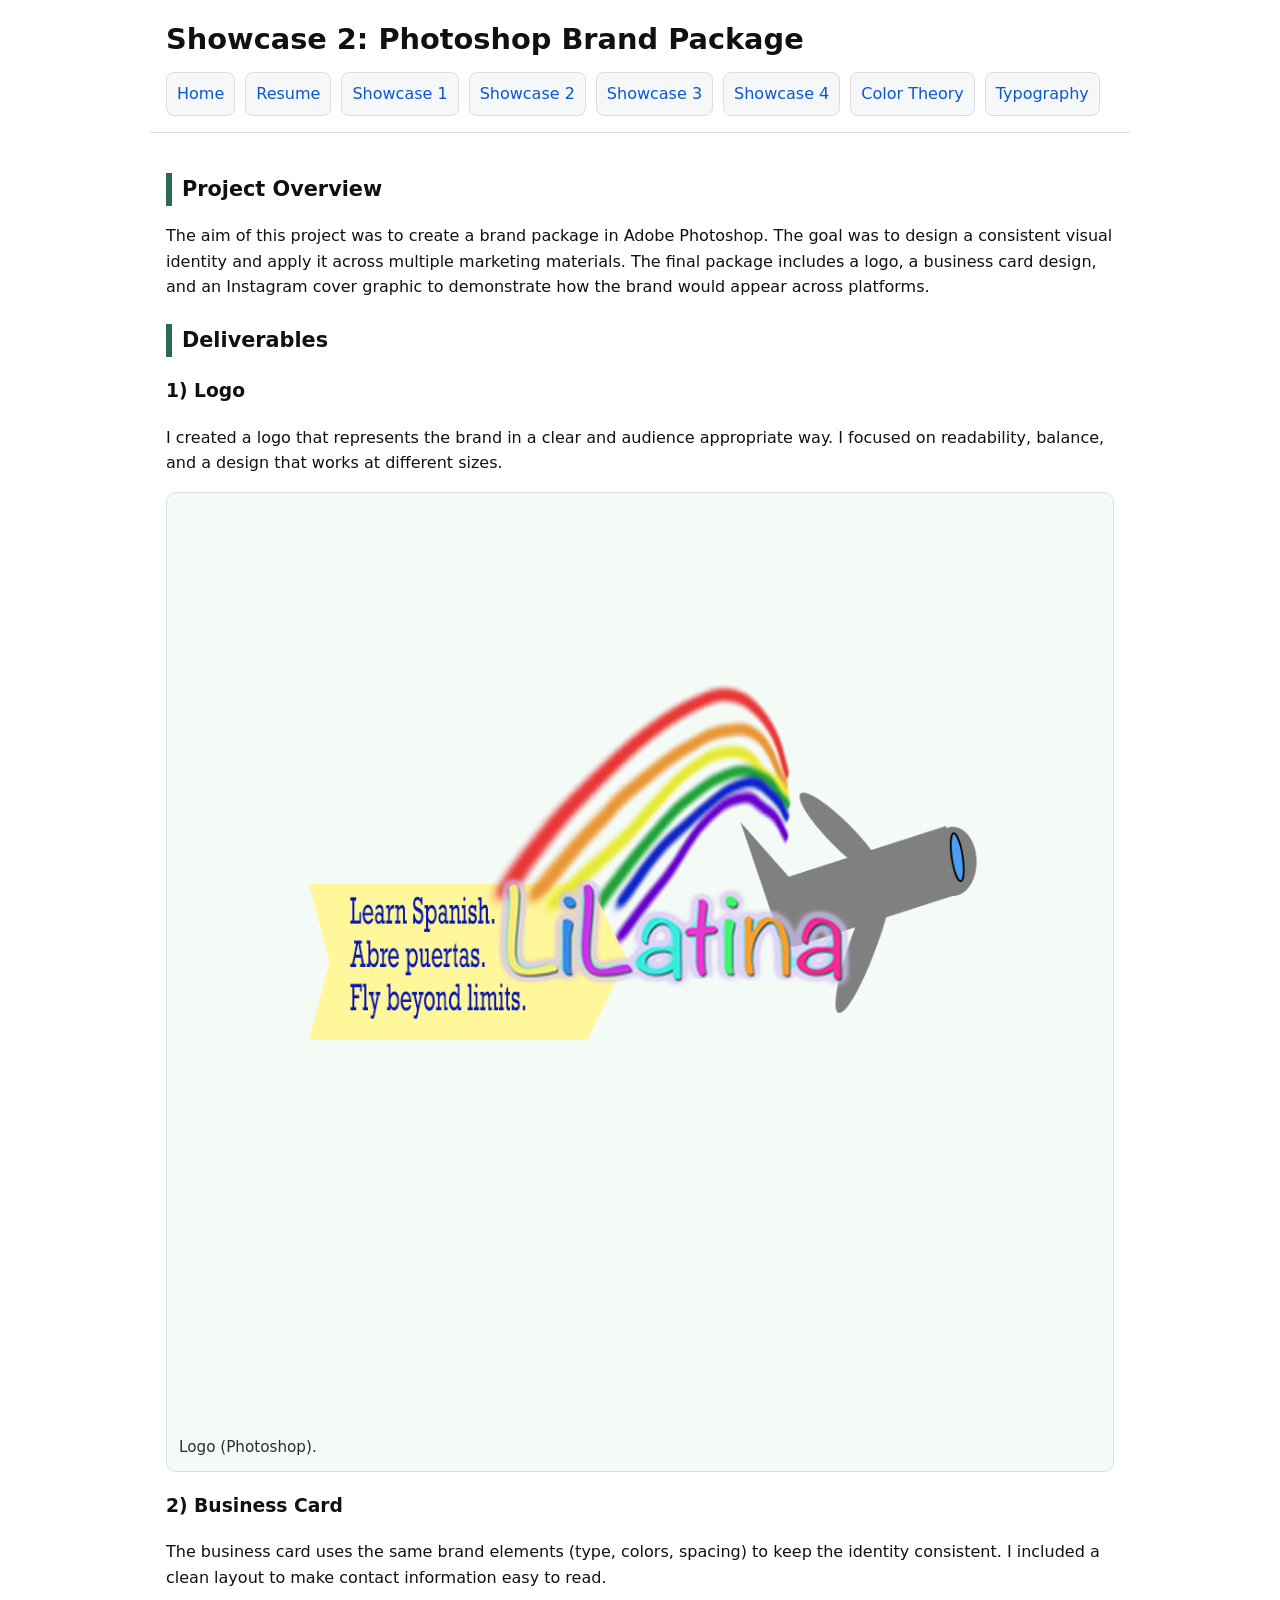
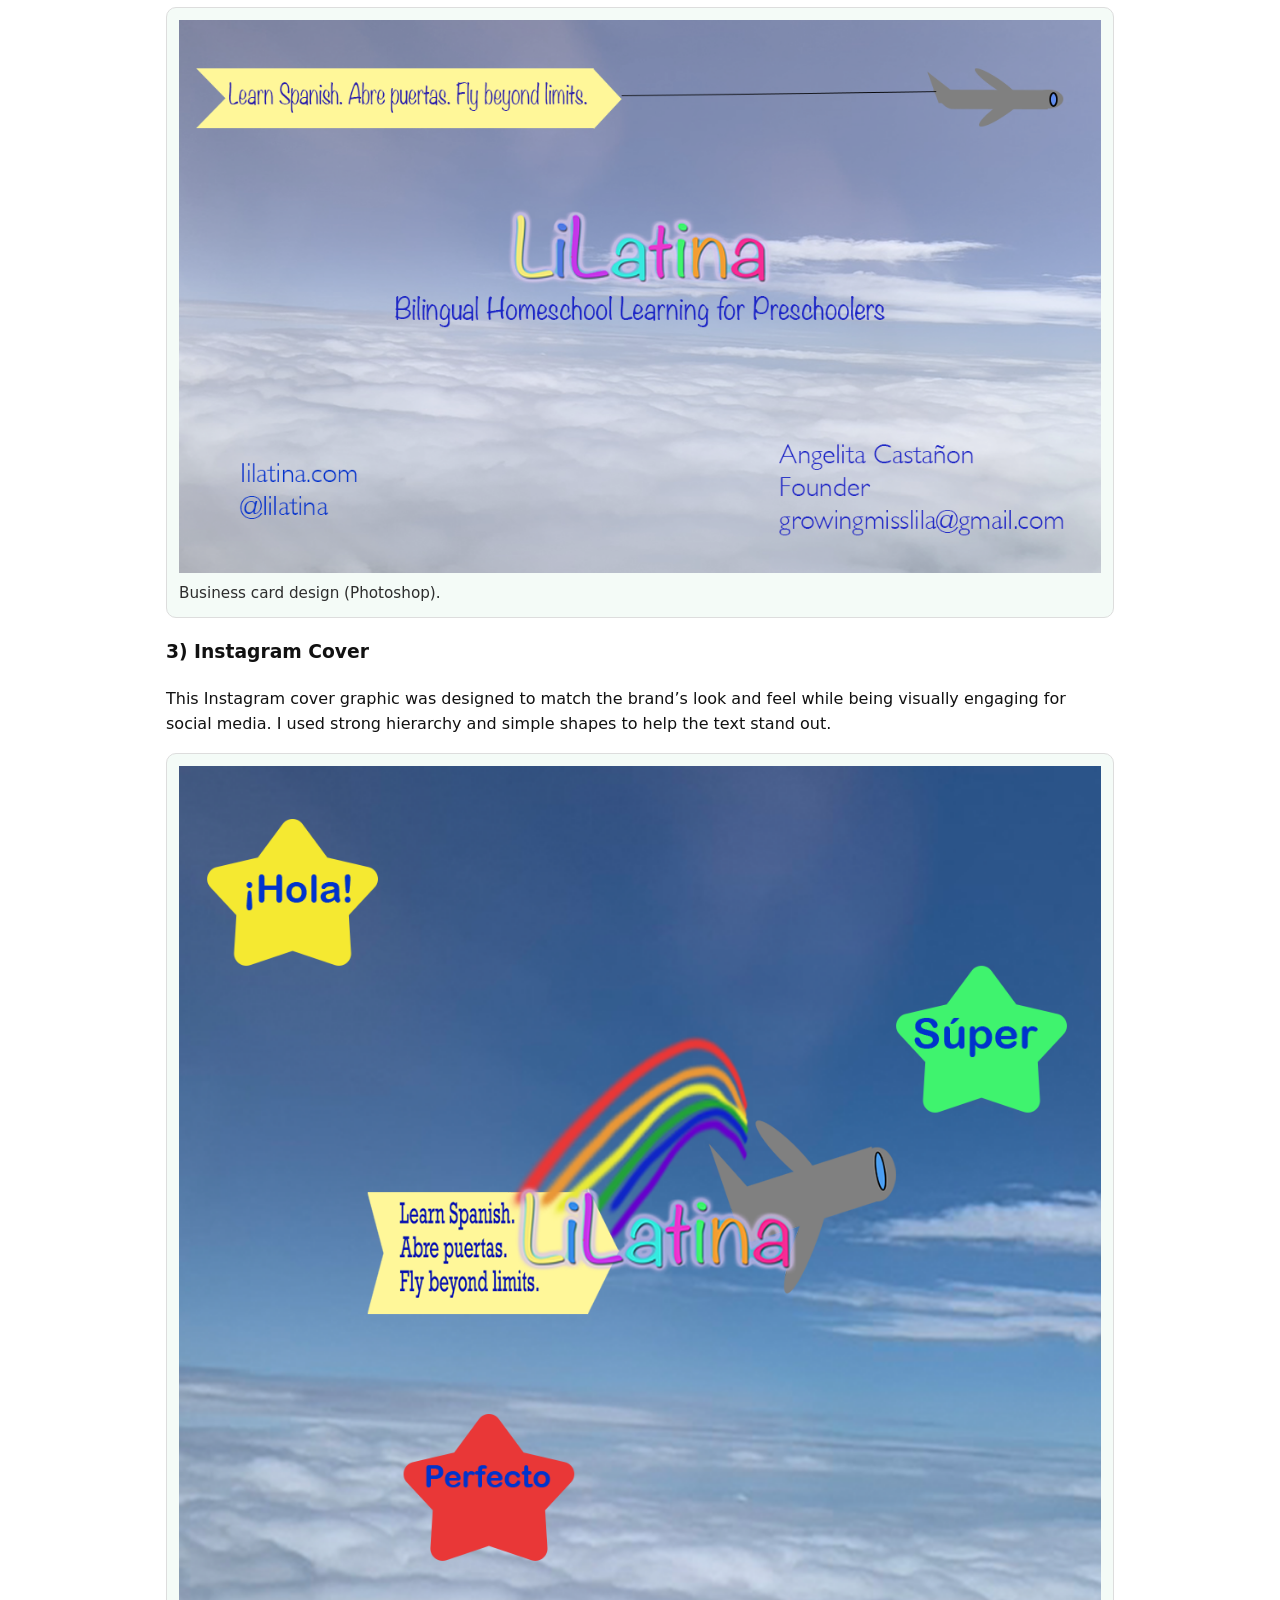
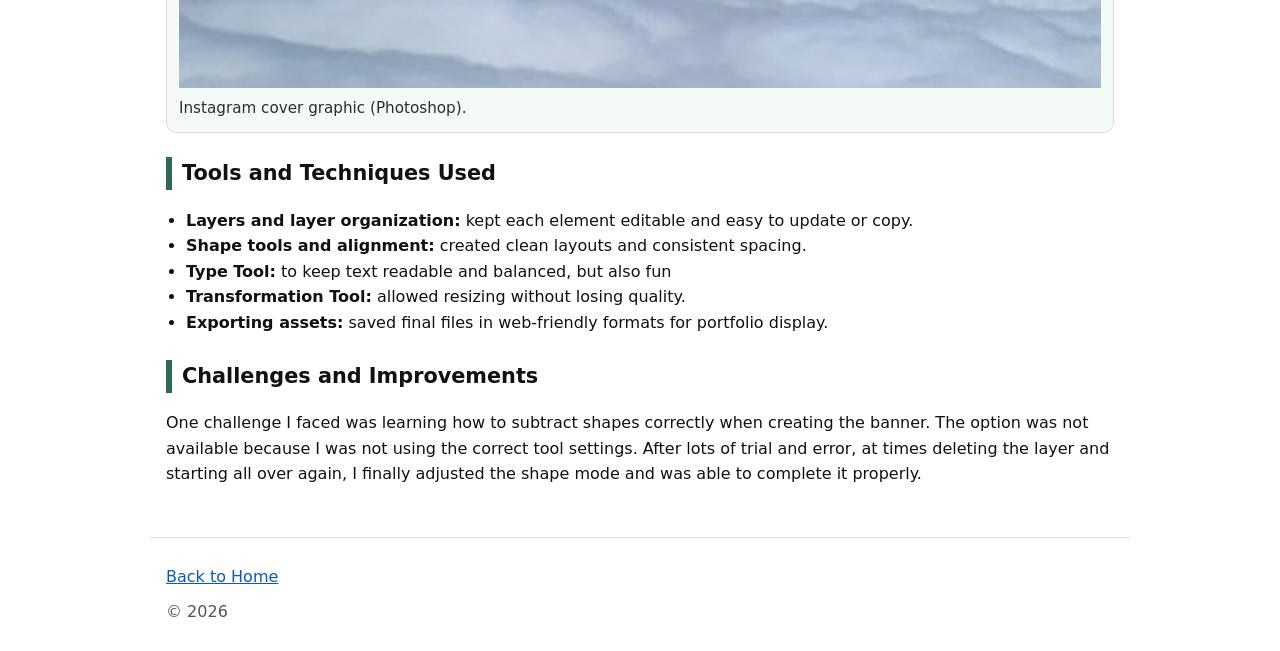
<file: showcase2.html>
<!doctype html>
<html lang="en">
  <head>
    <meta charset="utf-8" />
    <meta name="viewport" content="width=device-width, initial-scale=1" />
    <title>Showcase 2 - Photoshop Brand Package</title>
    <link rel="stylesheet" href="css/sitewide.css" />
    <link rel="stylesheet" href="css/showcase.css" />
  </head>
  <body>
    <header>
      <h1>Showcase 2: Photoshop Brand Package</h1>

      <nav aria-label="Primary">
        <ul>
          <li><a href="index.html">Home</a></li>
          <li><a href="resume.html">Resume</a></li>
          <li><a href="showcase1.html">Showcase 1</a></li>
          <li><a href="showcase2.html">Showcase 2</a></li>
          <li><a href="showcase3.html">Showcase 3</a></li>
          <li><a href="showcase4.html">Showcase 4</a></li>
          <li><a href="color-theory.html">Color Theory</a></li>
          <li><a href="typography.html">Typography</a></li>
        </ul>
      </nav>
    </header>

    <main>
      <section>
        <h2>Project Overview</h2>
        <p>
          The aim of this project was to create a brand package in Adobe Photoshop. The goal was to
          design a consistent visual identity and apply it across multiple marketing
          materials. The final package includes a logo, a business card design, and an
          Instagram cover graphic to demonstrate how the brand would appear across
          platforms.
        </p>
      </section>

      <section>
        <h2>Deliverables</h2>

        <h3>1) Logo</h3>
        <p>
          I created a logo that represents the brand in a clear and audience appropriate way.
          I focused on readability, balance, and a design that works at different sizes.
        </p>
        <figure>
          <img src="images/castanonproject2logo.png" alt="Brand logo design" />
          <figcaption>Logo (Photoshop).</figcaption>
        </figure>

        <h3>2) Business Card</h3>
        <p>
          The business card uses the same brand elements (type, colors, spacing) to keep
          the identity consistent. I included a clean layout to make contact information
          easy to read.
        </p>
        <figure>
          <img src="images/castanonphotoshopbcard.png" alt="Business card mockup or design" />
          <figcaption>Business card design (Photoshop).</figcaption>
        </figure>

        <h3>3) Instagram Cover</h3>
        <p>
          This Instagram cover graphic was designed to match the brand’s look and feel
          while being visually engaging for social media. I used strong hierarchy and
          simple shapes to help the text stand out.
        </p>
        <figure>
          <img src="images/Castanonproject2instagram.png" alt="Instagram cover design" />
          <figcaption>Instagram cover graphic (Photoshop).</figcaption>
        </figure>
      </section>

      <section>
        <h2>Tools and Techniques Used</h2>
        <ul>
          <li><strong>Layers and layer organization:</strong> kept each element editable and easy to update or copy.</li>
          <li><strong>Shape tools and alignment:</strong> created clean layouts and consistent spacing.</li>
          <li><strong>Type Tool:</strong> to keep text readable and balanced, but also fun
          <li><strong>Transformation Tool:</strong> allowed resizing without losing quality.</li>
          <li><strong>Exporting assets:</strong> saved final files in web-friendly formats for portfolio display.</li>
        </ul>
      </section>

      <section>
        <h2>Challenges and Improvements</h2>
        <p>
          One challenge I faced was learning how to subtract shapes correctly when creating the banner.
          The option was not available because I was not using the correct tool settings. After lots of trial
          and error, at times deleting the layer and starting all over again, I finally adjusted the shape mode
          and was able to complete it properly.
 
        </p>
      </section>
    </main>

    <footer>
      <p><a href="index.html">Back to Home</a></p>
      <p>&copy; 2026</p>
    </footer>
  </body>
</html>
</file>
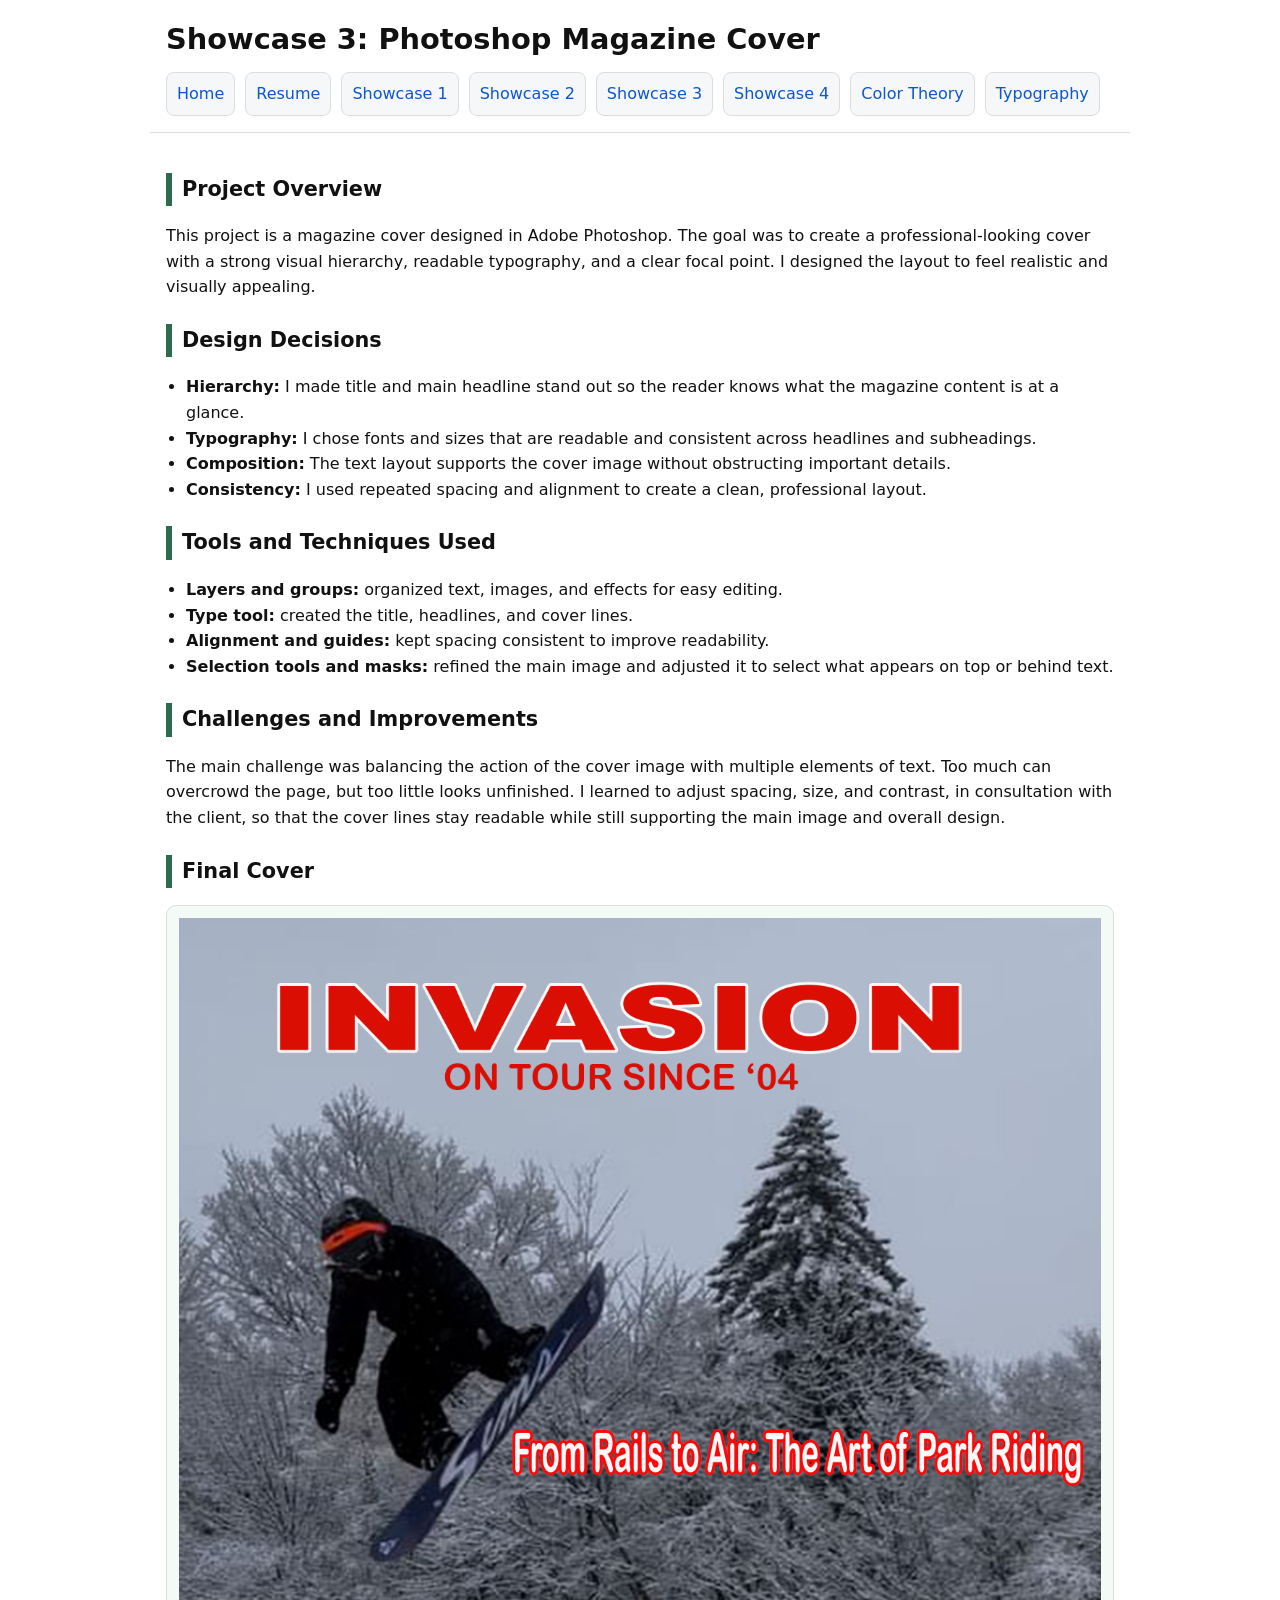
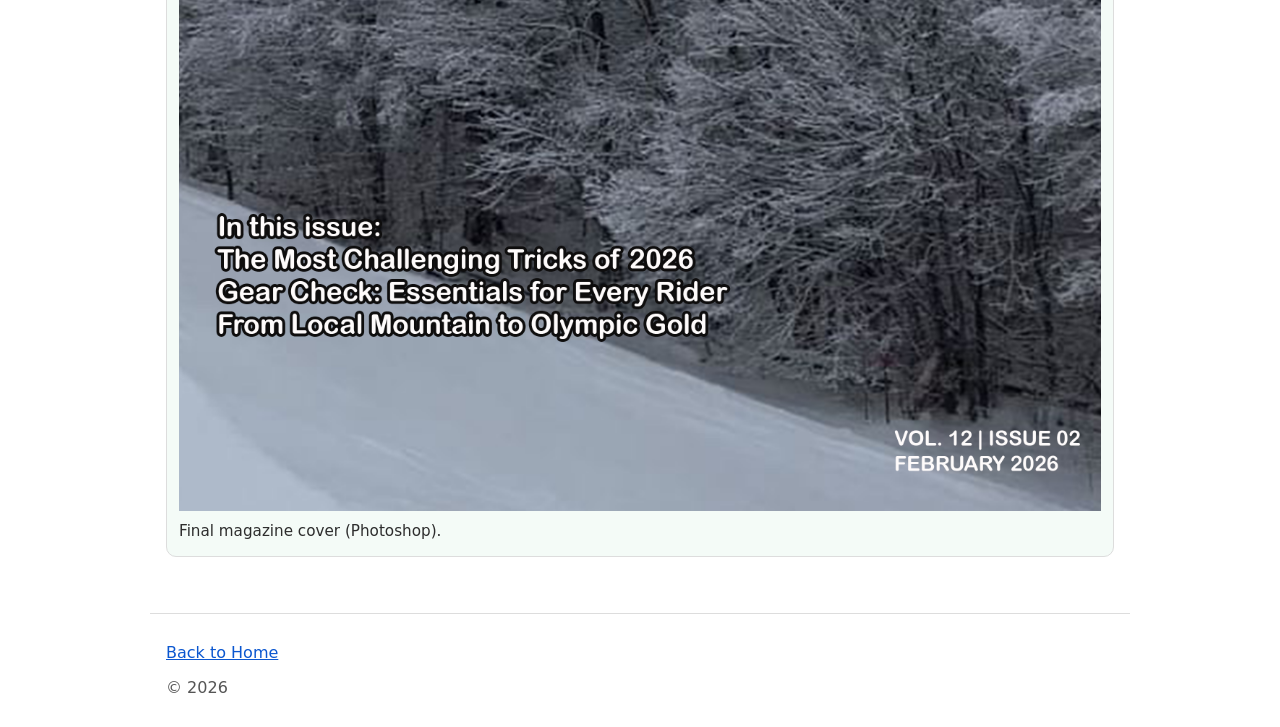
<file: showcase3.html>
<!doctype html>
<html lang="en">
  <head>
    <meta charset="utf-8" />
    <meta name="viewport" content="width=device-width, initial-scale=1" />
    <title>Showcase 3 - Photoshop Magazine Cover</title>
    <link rel="stylesheet" href="css/sitewide.css" />
    <link rel="stylesheet" href="css/showcase.css" />
  </head>
  <body>
    <header>
      <h1>Showcase 3: Photoshop Magazine Cover</h1>

      <nav aria-label="Primary">
        <ul>
          <li><a href="index.html">Home</a></li>
          <li><a href="resume.html">Resume</a></li>
          <li><a href="showcase1.html">Showcase 1</a></li>
          <li><a href="showcase2.html">Showcase 2</a></li>
          <li><a href="showcase3.html">Showcase 3</a></li>
          <li><a href="showcase4.html">Showcase 4</a></li>
          <li><a href="color-theory.html">Color Theory</a></li>
          <li><a href="typography.html">Typography</a></li>
        </ul>
      </nav>
    </header>

    <main>
      <section>
        <h2>Project Overview</h2>
        <p>
          This project is a magazine cover designed in Adobe Photoshop. The goal was to
          create a professional-looking cover with a strong visual hierarchy,
          readable typography, and a clear focal point. I designed the layout to feel
          realistic and visually appealing.
        </p>
      </section>

      <section>
        <h2>Design Decisions</h2>
        <ul>
          <li><strong>Hierarchy:</strong> I made title and main headline stand out so the reader knows what the magazine content is at a glance.</li>
          <li><strong>Typography:</strong> I chose fonts and sizes that are readable and consistent across headlines and subheadings.</li>
          <li><strong>Composition:</strong> The text layout supports the cover image without obstructing important details.</li>
          <li><strong>Consistency:</strong> I used repeated spacing and alignment to create a clean, professional layout.</li>
        </ul>
      </section>

      <section>
        <h2>Tools and Techniques Used</h2>
        <ul>
          <li><strong>Layers and groups:</strong> organized text, images, and effects for easy editing.</li>
          <li><strong>Type tool:</strong> created the title, headlines, and cover lines.</li>
          <li><strong>Alignment and guides:</strong> kept spacing consistent to improve readability.</li>
          <li><strong>Selection tools and masks:</strong> refined the main image and adjusted it to select what appears on top or behind text.</li>
        
        </ul>
      </section>

      <section>
        <h2>Challenges and Improvements</h2>
        <p>
          The main challenge was balancing the action of the cover image with multiple elements of text. Too much can
          overcrowd the page, but too little looks unfinished. I learned to
          adjust spacing, size, and contrast, in consultation with the client, so that the cover lines stay readable while
          still supporting the main image and overall design. 
        </p>
      </section>

      <section>
        <h2>Final Cover</h2>
        <figure>
          <img src="images/CastanonPhotoshopProject3Magazine.png" alt="Final magazine cover design created in Photoshop" />
          <figcaption>Final magazine cover (Photoshop).</figcaption>
        </figure>
      </section>
    </main>

    <footer>
      <p><a href="index.html">Back to Home</a></p>
      <p>&copy; 2026</p>
    </footer>
  </body>
</html>
</file>
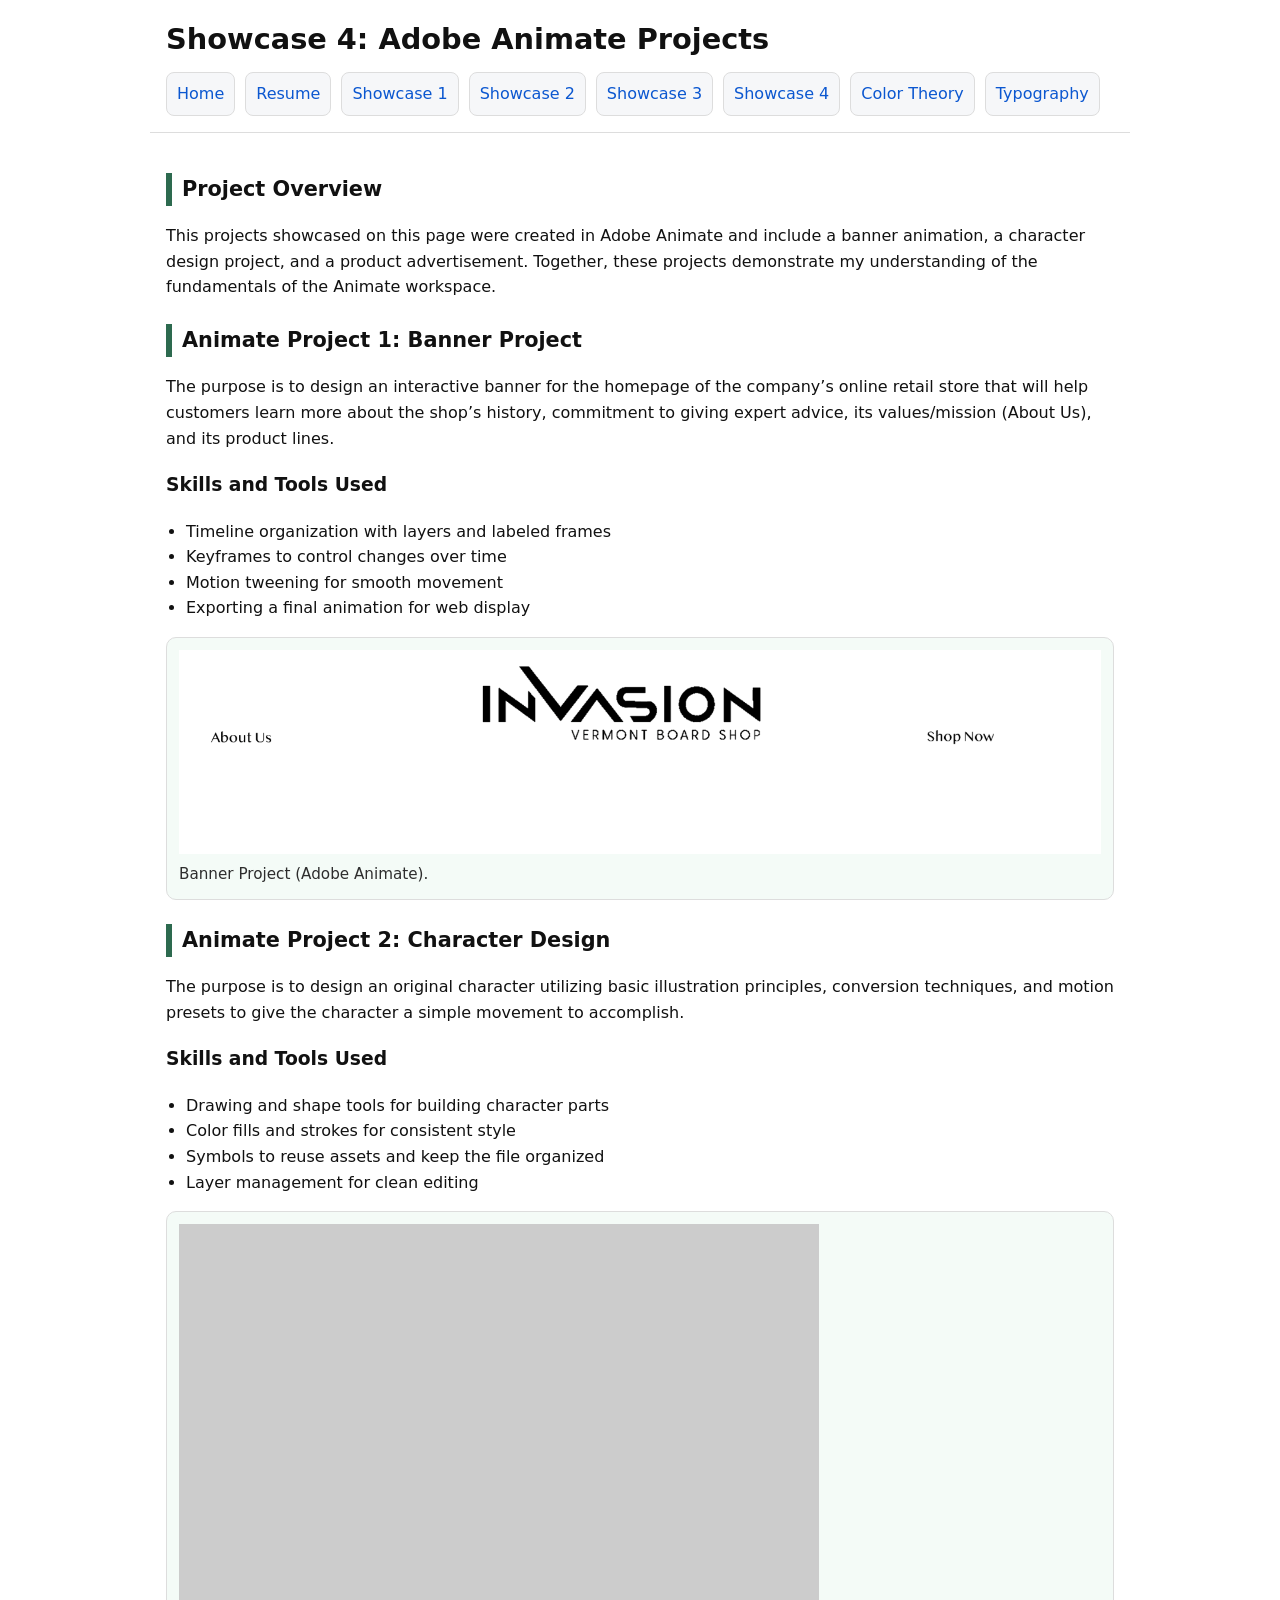
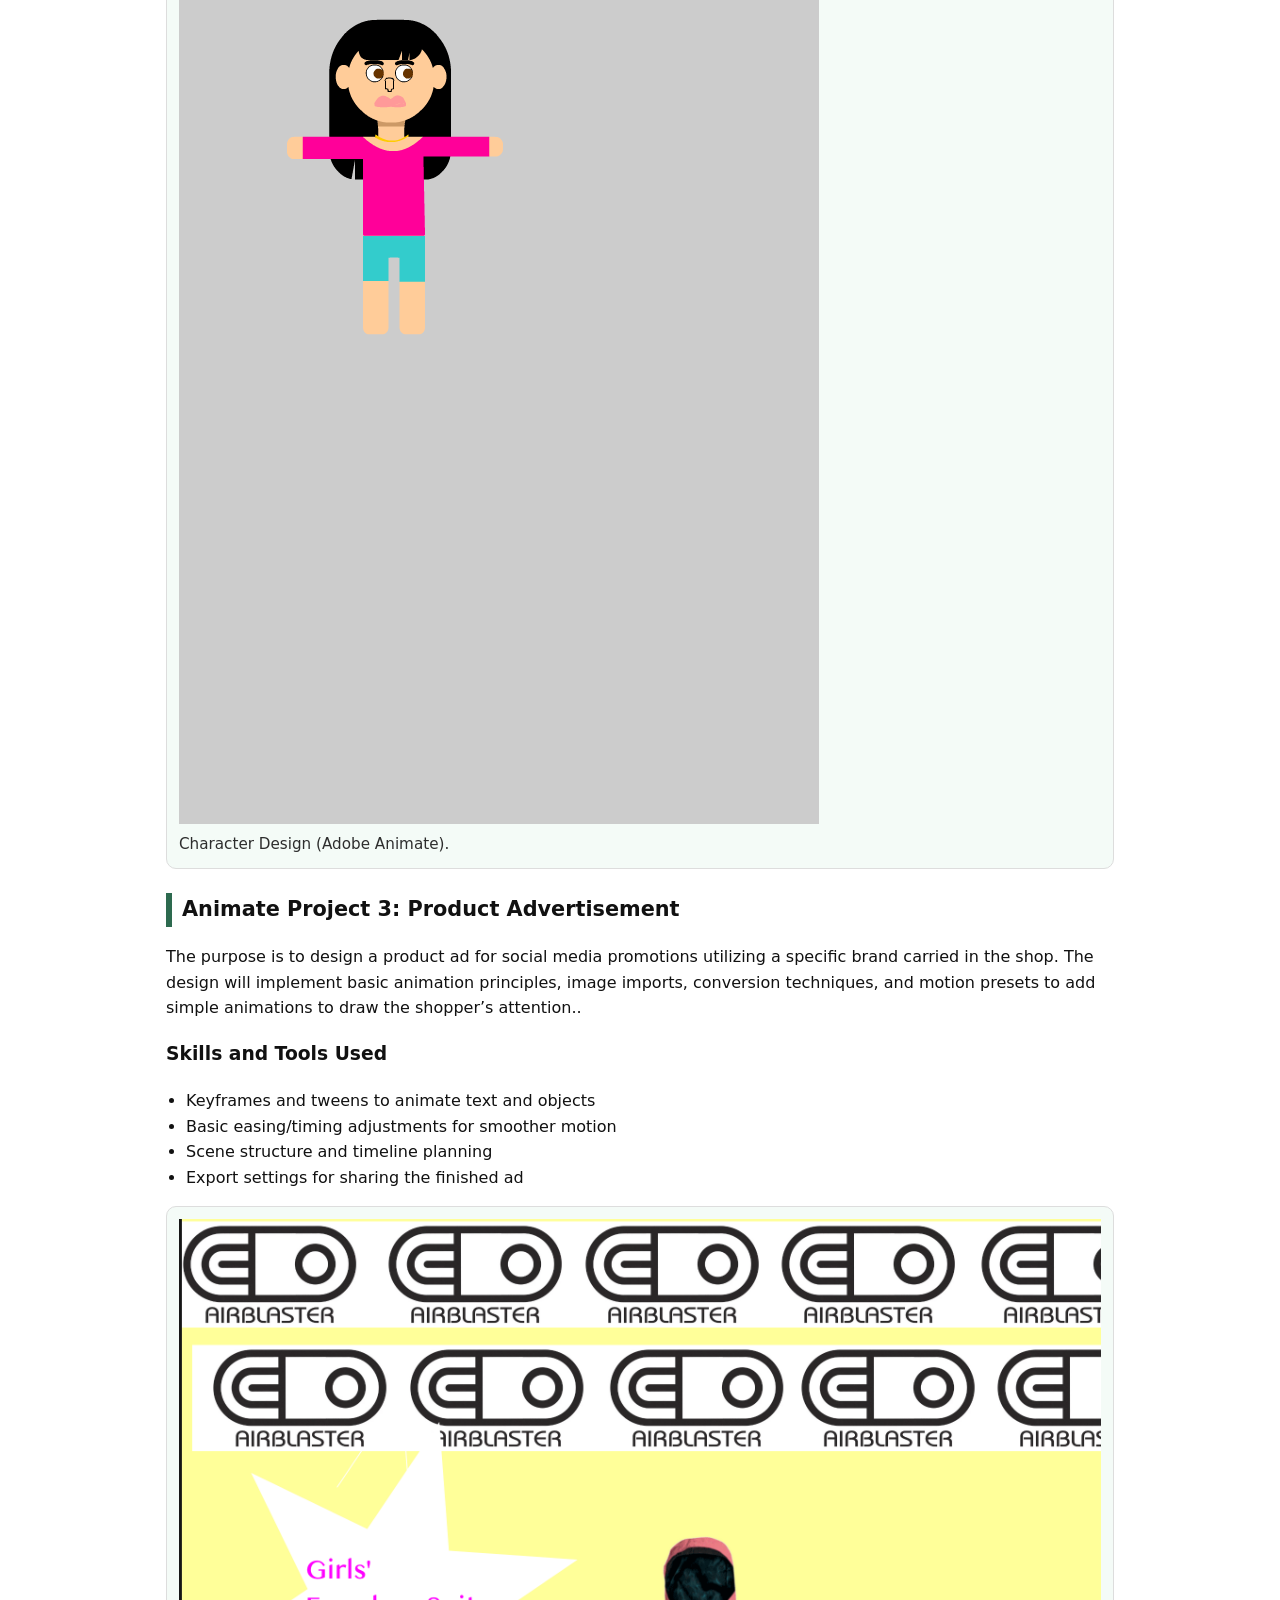
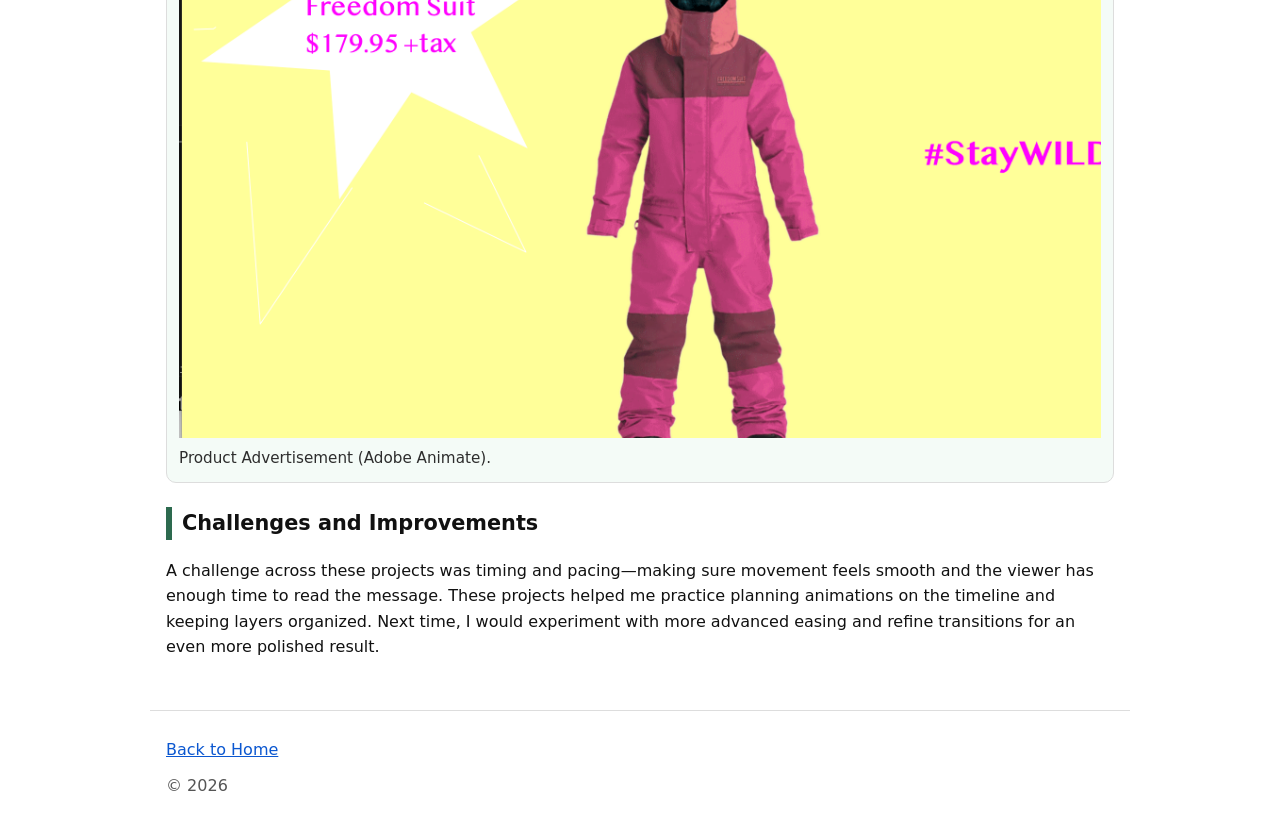
<file: showcase4.html>
<!doctype html>
<html lang="en">
  <head>
    <meta charset="utf-8" />
    <meta name="viewport" content="width=device-width, initial-scale=1" />
    <title>Showcase 4 - Adobe Animate Projects</title>
    <link rel="stylesheet" href="css/sitewide.css" />
    <link rel="stylesheet" href="css/showcase.css" />  
  </head>
  <body>
    <header>
      <h1>Showcase 4: Adobe Animate Projects</h1>

      <nav aria-label="Primary">
        <ul>
          <li><a href="index.html">Home</a></li>
          <li><a href="resume.html">Resume</a></li>
          <li><a href="showcase1.html">Showcase 1</a></li>
          <li><a href="showcase2.html">Showcase 2</a></li>
          <li><a href="showcase3.html">Showcase 3</a></li>
          <li><a href="showcase4.html">Showcase 4</a></li>
          <li><a href="color-theory.html">Color Theory</a></li>
          <li><a href="typography.html">Typography</a></li>
        </ul>
      </nav>
    </header>

    <main>
      <section>
        <h2>Project Overview</h2>
        <p>
          This projects showcased on this page were created in Adobe Animate and include a banner animation,
          a character design project, and a product advertisement. Together, these projects
          demonstrate my understanding of the fundamentals of the Animate workspace.
        </p>
      </section>

      <section>
        <h2>Animate Project 1: Banner Project</h2>
        <p>
          The purpose is to design an interactive banner for the homepage of the
          company’s online retail store that will help customers learn more about the shop’s
          history, commitment to giving expert advice, its values/mission (About Us), and its
          product lines.
        </p>
        <h3>Skills and Tools Used</h3>
        <ul>
          <li>Timeline organization with layers and labeled frames</li>
          <li>Keyframes to control changes over time</li>
          <li>Motion tweening for smooth movement</li>
          <li>Exporting a final animation for web display</li>
        </ul>
        <figure>
          <img src="images/bannerproject.png" alt="Screenshot of Adobe Animate banner project" />
          <figcaption>Banner Project (Adobe Animate).</figcaption>
        </figure>
      </section>

      <section>
        <h2>Animate Project 2: Character Design</h2>
        <p>
          The purpose is to design an original character utilizing basic illustration
          principles, conversion techniques, and motion presets to give the character a simple
          movement to accomplish. 
        </p>
        <h3>Skills and Tools Used</h3>
        <ul>
          <li>Drawing and shape tools for building character parts</li>
          <li>Color fills and strokes for consistent style</li>
          <li>Symbols to reuse assets and keep the file organized</li>
          <li>Layer management for clean editing</li>
        </ul>
        <figure>
          <img src="images/castanonfirstcharacter.gif" alt="Screenshot of Adobe Animate character design" />
          <figcaption>Character Design (Adobe Animate).</figcaption>
        </figure>
      </section>

      <section>
        <h2>Animate Project 3: Product Advertisement</h2>
        <p>
          The purpose is to design a product ad for social media promotions utilizing a
          specific brand carried in the shop. The design will implement basic animation principles,
          image imports, conversion techniques, and motion presets to add simple animations to
          draw the shopper’s attention..
        </p>
        <h3>Skills and Tools Used</h3>
        <ul>
          <li>Keyframes and tweens to animate text and objects</li>
          <li>Basic easing/timing adjustments for smoother motion</li>
          <li>Scene structure and timeline planning</li>
          <li>Export settings for sharing the finished ad</li>
        </ul>
        <figure>
          <img src="images/productad.png" alt="Screenshot of Adobe Animate product advertisement" />
          <figcaption>Product Advertisement (Adobe Animate).</figcaption>
        </figure>
      </section>

      <section>
        <h2>Challenges and Improvements</h2>
        <p>
          A challenge across these projects was timing and pacing—making sure movement feels
          smooth and the viewer has enough time to read the message. These projects helped me
          practice planning animations on the timeline and keeping layers organized. Next time,
          I would experiment with more advanced easing and refine transitions for an even more
          polished result.
        </p>
      </section>
    </main>

    <footer>
      <p><a href="index.html">Back to Home</a></p>
      <p>&copy; 2026</p>
    </footer>
  </body>
</html>
</file>
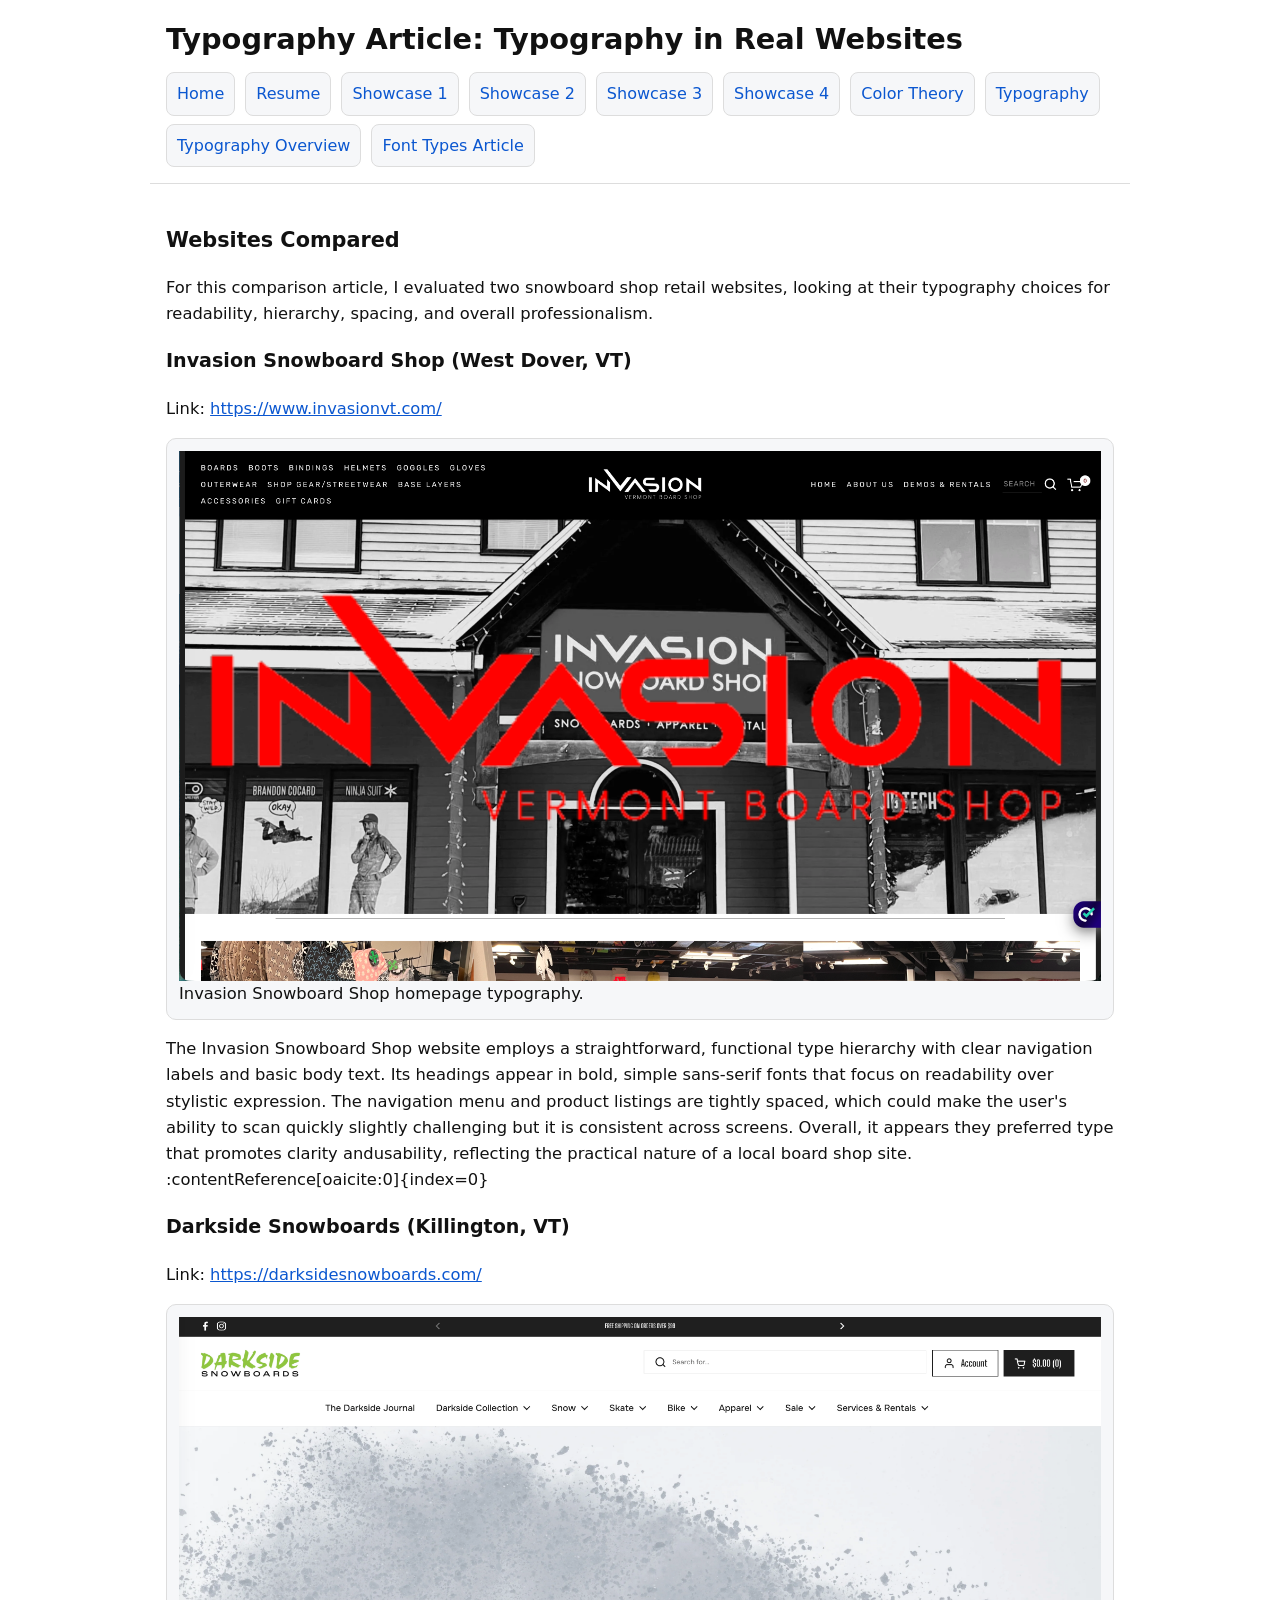
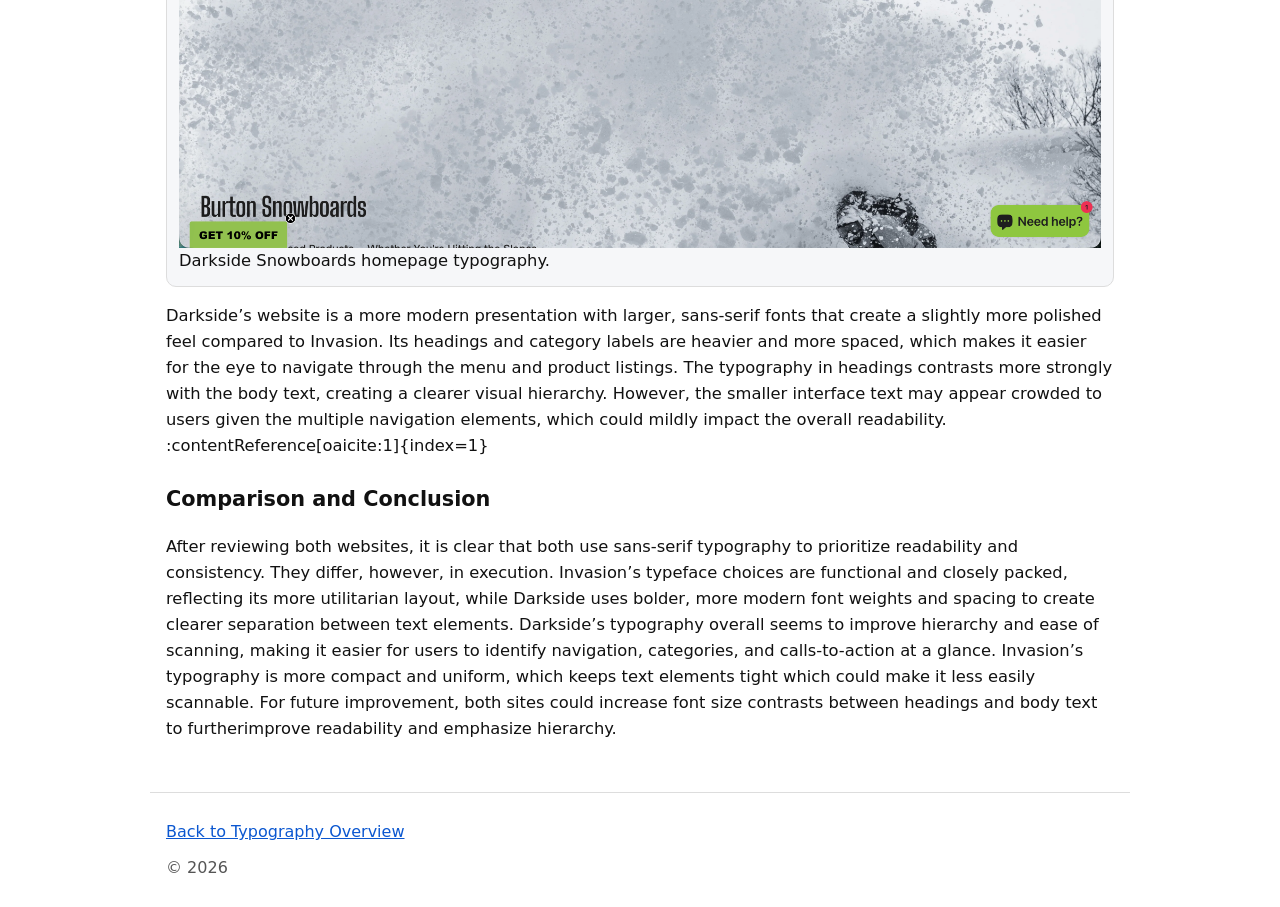
<file: typography-article.html>
<!doctype html>
<html lang="en">
  <head>
    <meta charset="utf-8" />
    <meta name="viewport" content="width=device-width, initial-scale=1" />
    <title>Typography Article</title>
    <link rel="stylesheet" href="css/sitewide.css" />
    <link rel="stylesheet" href="css/color-and-type.css" />
  </head>
  <body>
    <header>
      <h1>Typography Article: Typography in Real Websites</h1>

      <nav aria-label="Primary">
        <ul>
          <li><a href="index.html">Home</a></li>
          <li><a href="resume.html">Resume</a></li>
          <li><a href="showcase1.html">Showcase 1</a></li>
          <li><a href="showcase2.html">Showcase 2</a></li>
          <li><a href="showcase3.html">Showcase 3</a></li>
          <li><a href="showcase4.html">Showcase 4</a></li>
          <li><a href="color-theory.html">Color Theory</a></li>
          <li><a href="typography.html">Typography</a></li>
        </ul>
      </nav>

      <nav aria-label="Typography Sub Navigation">
        <ul>
          <li><a href="typography.html">Typography Overview</a></li>
          <li><a href="font-types.html">Font Types Article</a></li>
        </ul>
      </nav>
    </header>

    <main>
      <h2>Websites Compared</h2>
      <p>
        For this comparison article, I evaluated two snowboard shop retail websites, looking at their typography choices for readability,
        hierarchy, spacing, and overall professionalism.
      </p>

      
      <h3>Invasion Snowboard Shop (West Dover, VT)</h3>
      <p>
     Link: <a href="https://www.invasionvt.com/">https://www.invasionvt.com/</a>
     <figure>
     <img src="images/typography/invasiontypography.png" alt="Screenshot of Invasion Snowboard Shop homepage" />
     <figcaption>Invasion Snowboard Shop homepage typography.</figcaption>
     </figure>
     <p>
     The Invasion Snowboard Shop website employs a straightforward, functional type hierarchy
     with clear navigation labels and basic body text. Its headings appear in bold, simple
     sans-serif fonts that focus on readability over stylistic expression. The navigation
     menu and product listings are tightly spaced, which could make the user's ability to scan
     quickly slightly challenging but it is consistent across screens. Overall, it appears they
     preferred type that promotes clarity andusability, reflecting the practical nature of a 
     local board shop site. :contentReference[oaicite:0]{index=0}
     </p>

     <h3>Darkside Snowboards (Killington, VT)</h3>
     <p>
     Link: <a href="https://darksidesnowboards.com/">https://darksidesnowboards.com/</a>
     </p>
     <figure>
     <img src="images/typography/darksidetypography.png" alt="Screenshot of Darkside Snowboards homepage" />
     <figcaption>Darkside Snowboards homepage typography.</figcaption>
     </figure>
     <p>
     Darkside’s website is a more modern presentation with larger, sans-serif fonts that create a slightly
     more polished feel compared to Invasion. Its headings and category labels are heavier and more spaced, 
     which makes it easier for the eye to navigate through the menu and product listings. The typography 
     in headings contrasts more strongly with the body text, creating a clearer visual hierarchy. However, 
     the smaller interface text may appear crowded to users given the multiple navigation elements, which 
     could mildly impact the overall readability. :contentReference[oaicite:1]{index=1}
     </p>

     <h2>Comparison and Conclusion</h2>
     <p>
     After reviewing both websites, it is clear that both use sans-serif typography to prioritize readability
     and consistency. They differ, however, in execution. Invasion’s typeface choices are functional and closely
     packed, reflecting its more utilitarian layout, while Darkside uses bolder, more modern font weights and 
     spacing to create clearer separation between text elements. Darkside’s typography overall seems to improve hierarchy 
     and ease of scanning, making it easier for users to identify navigation, categories, and calls-to-action at a
     glance. Invasion’s typography is more compact and uniform, which keeps text elements tight which could make it less 
     easily scannable. For future improvement, both sites could increase font size contrasts between headings and body 
     text to furtherimprove readability and emphasize hierarchy. 
     </p>
     </main>

     <footer>
      <p><a href="typography.html">Back to Typography Overview</a></p>
      <p>&copy; 2026</p>
    </footer>
  </body>
</html>
</file>
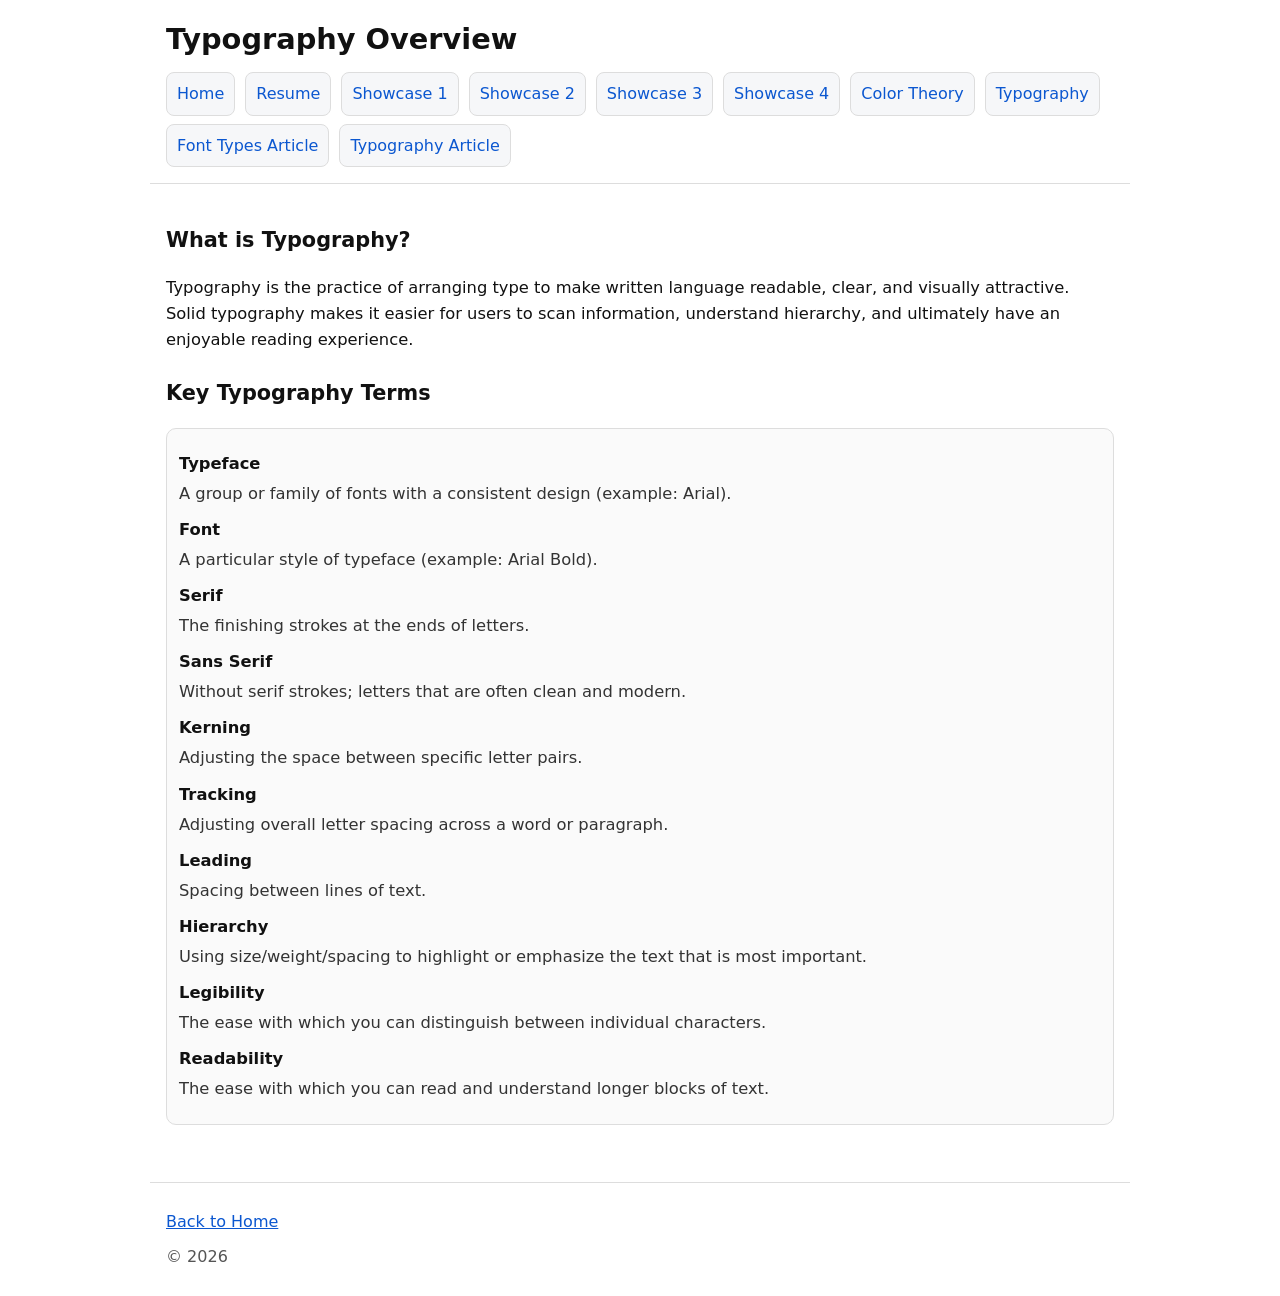
<file: typography.html>
<!doctype html>
<html lang="en">
  <head>
    <meta charset="utf-8" />
    <meta name="viewport" content="width=device-width, initial-scale=1" />
    <title>Typography Overview</title>
    <link rel="stylesheet" href="css/sitewide.css" />
    <link rel="stylesheet" href="css/color-and-type.css" />
  </head>
  <body>
    <header>
      <h1>Typography Overview</h1>

      <nav aria-label="Primary">
        <ul>
          <li><a href="index.html">Home</a></li>
          <li><a href="resume.html">Resume</a></li>
          <li><a href="showcase1.html">Showcase 1</a></li>
          <li><a href="showcase2.html">Showcase 2</a></li>
          <li><a href="showcase3.html">Showcase 3</a></li>
          <li><a href="showcase4.html">Showcase 4</a></li>
          <li><a href="color-theory.html">Color Theory</a></li>
          <li><a href="typography.html">Typography</a></li>
        </ul>
      </nav>

      <nav aria-label="Typography Sub Navigation">
        <ul>
          <li><a href="font-types.html">Font Types Article</a></li>
          <li><a href="typography-article.html">Typography Article</a></li>
        </ul>
      </nav>
    </header>

    <main>
      <h2>What is Typography?</h2>
      <p>
        Typography is the practice of arranging type to make written language readable,
        clear, and visually attractive. Solid typography makes it easier for users to scan information, understand
        hierarchy, and ultimately have an enjoyable reading experience.
      </p>

      <h2>Key Typography Terms</h2>
      <dl>
        <dt>Typeface</dt>
        <dd>A group or family of fonts with a consistent design (example: Arial).</dd>

        <dt>Font</dt>
        <dd>A particular style of typeface (example: Arial Bold).</dd>

        <dt>Serif</dt>
        <dd>The finishing strokes at the ends of letters.</dd>

        <dt>Sans Serif</dt>
        <dd>Without serif strokes; letters that are often clean and modern.</dd>

        <dt>Kerning</dt>
        <dd>Adjusting the space between specific letter pairs.</dd>

        <dt>Tracking</dt>
        <dd>Adjusting overall letter spacing across a word or paragraph.</dd>

        <dt>Leading</dt>
        <dd>Spacing between lines of text.</dd>

        <dt>Hierarchy</dt>
        <dd>Using size/weight/spacing to highlight or emphasize the text that is most important.</dd>

        <dt>Legibility</dt>
        <dd>The ease with which you can distinguish between individual characters.</dd>

        <dt>Readability</dt>
        <dd>The ease with which you can read and understand longer blocks of text.</dd>
      </dl>
    </main>

    <footer>
      <p><a href="index.html">Back to Home</a></p>
      <p>&copy; 2026</p>
    </footer>
  </body>
</html>
</file>
<file: css/sitewide.css>
/* css/sitewide.css */

:root {
  --bg: #ffffff;
  --text: #111111;
  --muted: #555555;
  --border: #dddddd;
  --link: #0b57d0;
  --link-hover: #063a8f;
  --surface: #f6f7f9;
}

* {
  box-sizing: border-box;
}

body {
  margin: 0;
  font-family: system-ui, -apple-system, "Segoe UI", Roboto, Arial, sans-serif;
  line-height: 1.6;
  color: var(--text);
  background: var(--bg);
}

header,
main,
footer {
  max-width: 980px;
  margin: 0 auto;
  padding: 16px;
}

header {
  border-bottom: 1px solid var(--border);
}

h1 {
  margin: 0 0 10px 0;
  font-size: 1.8rem;
}

h2 {
  margin-top: 24px;
  font-size: 1.3rem;
}

p {
  margin: 10px 0;
}

a {
  color: var(--link);
}

a:hover,
a:focus {
  color: var(--link-hover);
}

nav ul {
  list-style: none;
  padding: 0;
  margin: 8px 0 0 0;
  display: flex;
  flex-wrap: wrap;
  gap: 10px;
}

nav a {
  display: inline-block;
  padding: 8px 10px;
  text-decoration: none;
  border: 1px solid var(--border);
  background: var(--surface);
  border-radius: 8px;
}

nav a:hover,
nav a:focus {
  background: #eceff3;
}

figure {
  margin: 16px 0;
  padding: 12px;
  border: 1px solid var(--border);
  border-radius: 10px;
  background: var(--surface);
}

img {
  max-width: 100%;
  height: auto;
  display: block;
}

footer {
  margin-top: 24px;
  border-top: 1px solid var(--border);
  color: var(--muted);
}
</file>
<file: css/color-and-type.css>
/* css/color-and-type.css */

main {
  font-size: 1.02rem;
}

dl {
  border: 1px solid #dddddd;
  border-radius: 10px;
  padding: 12px;
  background: #fafafa;
}

dt {
  font-weight: 700;
  margin-top: 10px;
}

dd {
  margin: 4px 0 10px 0;
  color: #333333;
}

table {
  width: 100%;
  border-collapse: collapse;
  margin-top: 16px;
}

th,
td {
  border: 1px solid #dddddd;
  padding: 10px;
  vertical-align: top;
}

th {
  background: #f0f2f6;
  text-align: left;
}

article p {
  max-width: 70ch;
}
.palette {
  display: flex;
  gap: 6px;
  margin-bottom: 6px;
}

.swatch {
  width: 34px;
  height: 34px;
  border: 1px solid #cccccc;
  border-radius: 6px;
}

.hex-row {
  display: flex;
  flex-wrap: wrap;
  gap: 8px;
  font-size: 0.9rem;
  color: #333333;
}
</file>
<file: css/resume.css>
/* css/resume.css */

.resume-header {
  display: flex;
  flex-wrap: wrap;
  gap: 12px;
  align-items: baseline;
  justify-content: space-between;
  padding: 12px;
  border: 1px solid #dddddd;
  border-radius: 10px;
  background: #f6f7f9;
}

.resume-header h2 {
  margin: 0;
}

.resume-section {
  margin-top: 18px;
  padding: 12px;
  border: 1px solid #dddddd;
  border-radius: 10px;
  background: #ffffff;
}

.resume-section h2 {
  margin-top: 0;
}
</file>
<file: css/showcase.css>
/* css/showcase.css */

main section {
  margin-top: 18px;
}

main section h2 {
  border-left: 6px solid #2d6a4f;
  padding-left: 10px;
}

figure {
  background: #f4fbf7;
}

figcaption {
  margin-top: 8px;
  color: #2d2d2d;
  font-size: 0.95rem;
}

ul {
  padding-left: 20px;
}
</file>
